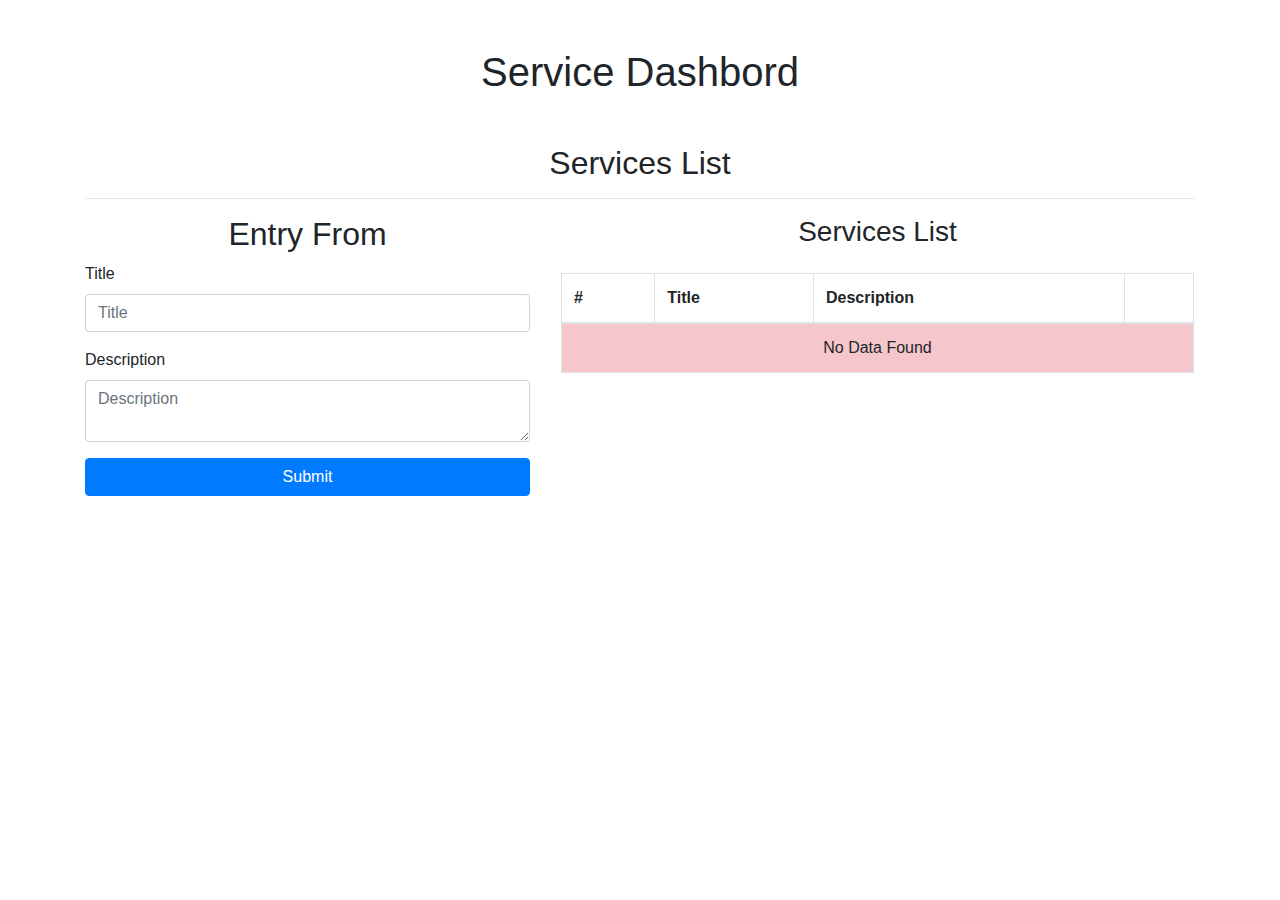
<file: admin/index.html>
<!DOCTYPE html>
<html lang="en">

<head>
    <meta charset="UTF-8">
    <meta name="viewport" content="width=device-width, initial-scale=1.0">
    <meta http-equiv="X-UA-Compatible" content="ie=edge">
    <title>Admin Dashboard</title>
    <!-- Custom-Files -->
    <link rel="stylesheet" href="../css/bootstrap.css">
    <link href="../css/font-awesome.css" rel="stylesheet">
    <script src='../js/jquery.min.js'></script>
</head>

<body>
    <div class="container">
        <h1 class="text-center mt-5">Service Dashbord</h1>
        <div class="services mt-5">
            <h2 class="text-center">Services List</h2>
            <hr>
            <div class="row justify-content-around">
                <div class=" col-md-5">
                    <h2 class="text-center">Entry From</h2>
                    <form id="service-form">
                        <input type="hidden" id="id" name="id">
                        <div class="form-group">
                            <label for="title">Title</label>
                            <input type="text" class="form-control" id="title" name="title" placeholder="Title" />
                        </div>
                        <div class="form-group">
                            <label for="description">Description</label>
                            <textarea type="text" class="form-control" id="description" name="description"
                                placeholder="Description"></textarea>
                        </div>
                        <button type="submit" class="btn btn-primary btn-block">Submit</button>
                    </form>
                </div>
                <div class="col">
                    <h3 class="text-center">Services List</h3>
                    <div class="row p-3" id="serviceList">
                    </div>
                </div>
            </div>
        </div>

    </div>
    <script src="../js/services.js"></script>
    <script>
        generateAdminDom('#serviceList')
        document.getElementById('service-form').addEventListener('submit', (e) => {
            e.preventDefault();
            let service = {}
            $.each($(e.target).serializeArray(), function (_, kv) {
                if (service.hasOwnProperty(kv.name)) {
                    service[kv.name] = $.makeArray(service[kv.name]);
                    service[kv.name].push(kv.value);
                } else {
                    service[kv.name] = kv.value;
                }
            });
            if (service.id) {

                editServiceLocal(service);
            } else {
                if (service.id === "") {
                    service.id = new Date().toISOString();
                    addService(service);
                }
            }
            generateAdminDom('#serviceList')
            e.target.reset();
            $(':input').val('');
        })
        _removeService = (ctx) => {
            if (confirm("Are you sure you want to delete service")) {
                removeService(ctx)
                generateAdminDom('#serviceList')
            }
        }
        _editService = (ctx) => {
            var data = editService(ctx)
            populateData("#service-form", data)
        }
    </script>
</body>

</html>
</file>
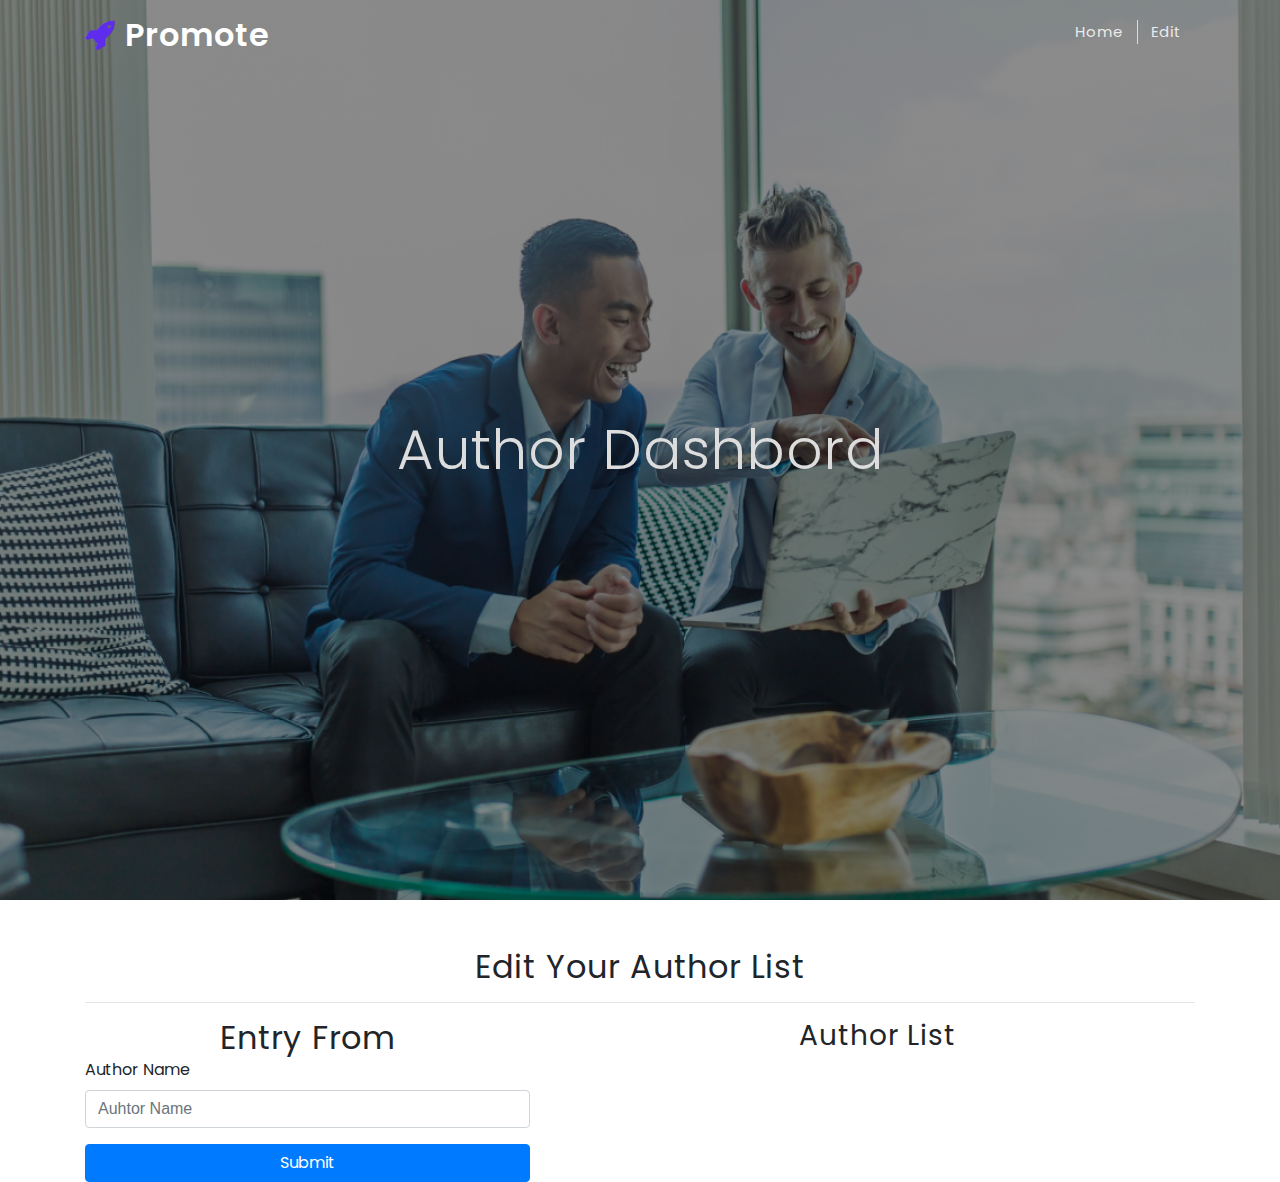
<file: admin/author.html>
<!DOCTYPE html>
<html lang="en">

<head>
    <meta charset="UTF-8">
    <meta name="viewport" content="width=device-width, initial-scale=1.0">
    <meta http-equiv="X-UA-Compatible" content="ie=edge">
    <title>Author Dashboard</title>

    <!-- Custom-Files -->
    <link rel="stylesheet" href="../css/bootstrap.css">
    <!-- Bootstrap-Core-CSS -->
    <link rel="stylesheet" href="../css/style.css" type="text/css" media="all" />
    <link rel="stylesheet" href="../css/slider.css" type="text/css" media="all" />
    <!-- Style-CSS -->
    <!-- font-awesome-icons -->
    <link href="../css/font-awesome.css" rel="stylesheet">
    <!-- //font-awesome-icons -->
    <!-- /Fonts -->
    <link
        href="//fonts.googleapis.com/css?family=Poppins:100,100i,200,200i,300,300i,400,400i,500,500i,600,600i,700,700i,800,800i,900,900i"
        rel="stylesheet">
    <link href="//fonts.googleapis.com/css?family=Open+Sans:300,300i,400,400i,600,600i,700,700i,800,800i"
        rel="stylesheet">
    <!-- //Fonts -->
    <link rel="stylesheet" href="../css/dropdown.css">
    <link rel="stylesheet" href="../css/admin.css">
    <script src='../js/jquery.min.js'></script>
</head>

<body>
    <div class="bg-img">

        <div class="container">
            <!-- nav -->
            <nav class="py-3 d-lg-flex">
                <div id="logo">
                    <h1> <a href="../index.html"><span class="fa fa-rocket"></span> Promote </a></h1>
                </div>
                <label for="drop" class="toggle"><span class="fa fa-bars"></span></label>
                <input type="checkbox" id="drop" />
                <ul class="menu ml-auto mt-1">
                    <!-- <li class="active"><a href="./admin/Price.html">Add Price</a></li> -->
                    <li class="rt-brdr"><a href="../index.html">Home</a></li>
                    <!-- <li class=""><a href="#about">About Us</a></li> -->
                    <li class="drop"><a href="#">Edit</a>
                        <ul class="">
                            <li class=""><a href="../admin/index.html">Add authors</a></li>
                            <li class=""><a href="../admin/ourteam.html">Edit OurTeam</a></li>
                            <li class=""><a href="../admin/Price.html">Add Price</a></li>
                            <li class=""><a href="../admin/banner.html">Edit Banner</a></li>
                            <li class=""><a href="../admin/work.html">Add Work</a></li>
                        </ul>
                    </li>
                    <!-- <li class="">
                                    <select name="edit" id="edit" class="btn btn-primary">
                                        <option value=""><a href="#">Edit</a></option>
                                        <option value="addauthors"><a href="#about">Add authors</a></option>
                                        <option value="editourteam"><a href="#about">Edit OurTeam</a></option>
                                        <option value="addprice"><a href="#about">Add Price</a></option>
                                        <option value="editbanner"><a href="#about">Edit Banner</a></option>
                                    </select>
                                </li> -->
                    <!-- <li class=""><a href="./admin/index.html">Add authors</a></li> -->
                    <!-- <li class=""><a href="#portfolio">Portfolio</a></li> -->
                    <!-- <li class=""><a href="#contact">Contact</a></li> -->
                    <!-- <li class=""><a href="./admin/ourteam.html">Edit OurTeam</a></li> -->
                    <!-- <li class="last-grid"><a href="#register">Register now</a></li> -->
                </ul>
            </nav>
            <!-- //nav -->
            <h1 class="text-center display-4" id="head">Author Dashbord</h1>
        </div>
    </div>
    <div class="container">
        <div class="authors mt-5">
            <h2 class="text-center">Edit Your Author List</h2>
            <hr>
            <div class="row justify-content-around">
                <div class=" col-md-5">
                    <h2 class="text-center">Entry From</h2>
                    <form id="author-form">
                        <input type="hidden" id="id" name="id">
                        <div class="form-group">
                            <label for="author">Author Name</label>
                            <input type="text" class="form-control" id="author" name="author"
                                placeholder="Auhtor Name" />
                        </div>
                        <!-- <div class="form-group">
                            <label for="description">Description</label>
                            <textarea type="text" class="form-control" id="description" name="description"
                                placeholder="Description"></textarea>
                        </div> -->
                        <button type="submit" class="btn btn-primary btn-block">Submit</button>
                    </form>
                </div>
                <div class="col">
                    <h3 class="text-center">Author List</h3>
                    <div class="row p-3" id="authorList">
                    </div>
                </div>
            </div>
        </div>

    </div>
    <script src="../js/author.js"></script>
    <script src="../js/utils/common.js"></script>
</body>

</html>
</file>
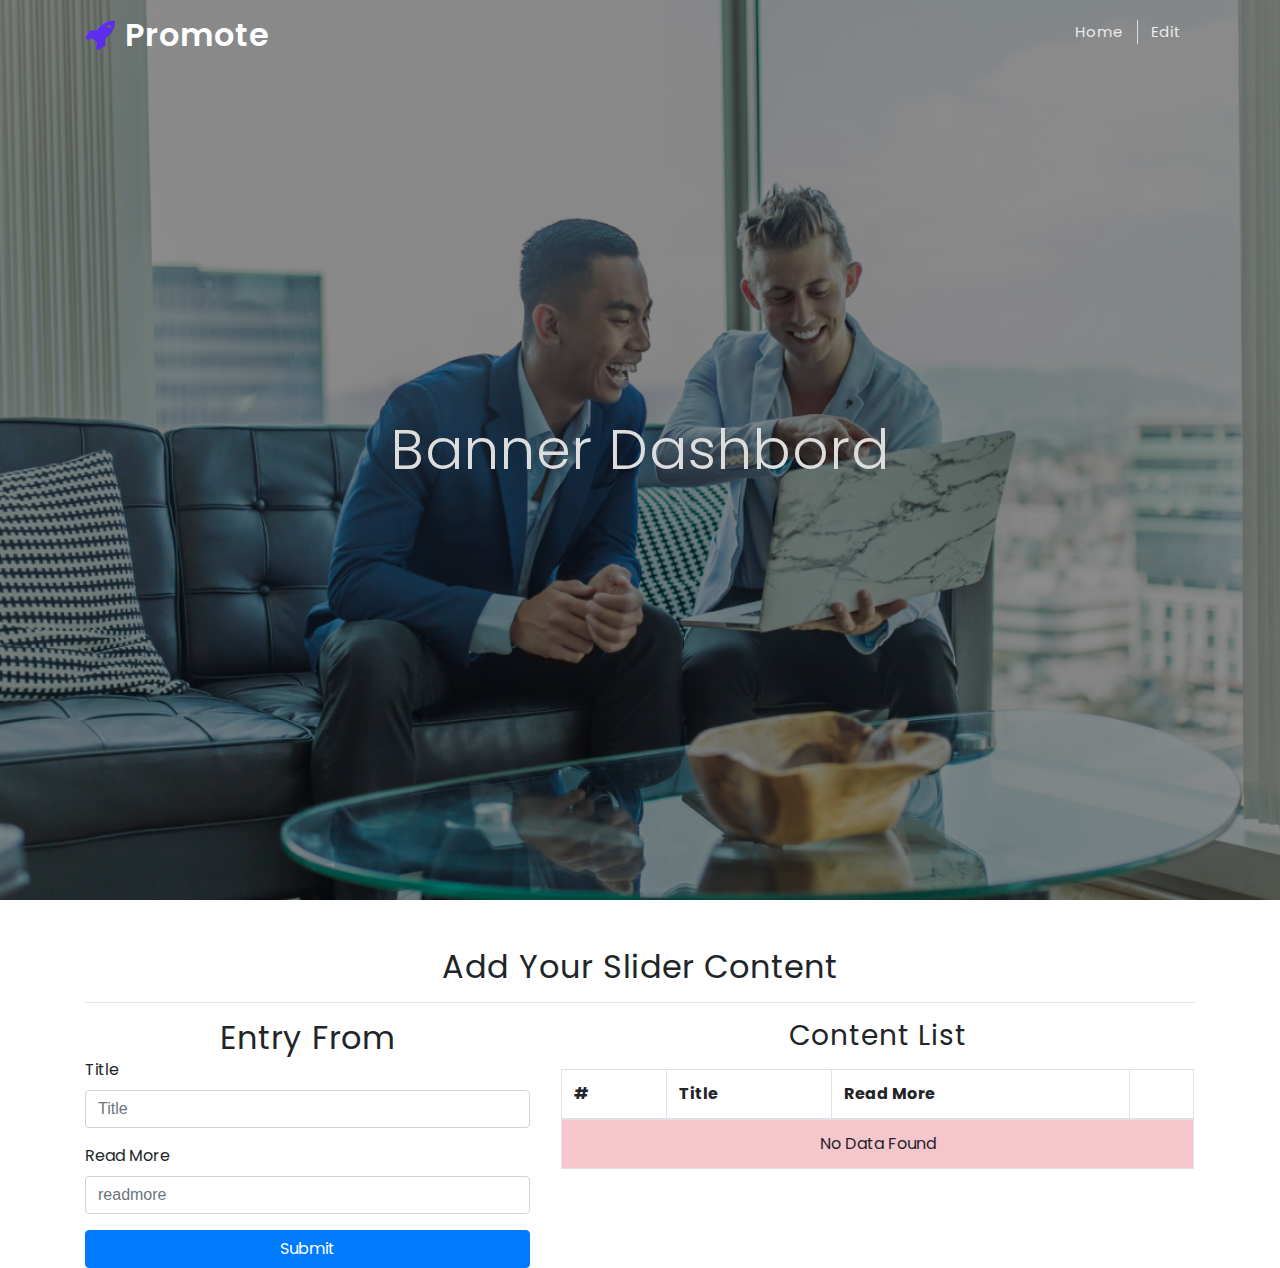
<file: admin/banner.html>
<!DOCTYPE html>
<html lang="en">

<head>
    <meta charset="UTF-8">
    <meta name="viewport" content="width=device-width, initial-scale=1.0">
    <meta http-equiv="X-UA-Compatible" content="ie=edge">
    <title>Admin Dashboard</title>

    <!-- Custom-Files -->
    <link rel="stylesheet" href="../css/bootstrap.css">
    <!-- Bootstrap-Core-CSS -->
    <link rel="stylesheet" href="../css/style.css" type="text/css" media="all" />
    <link rel="stylesheet" href="../css/slider.css" type="text/css" media="all" />
    <!-- Style-CSS -->
    <!-- font-awesome-icons -->
    <link href="../css/font-awesome.css" rel="stylesheet">
    <!-- //font-awesome-icons -->
    <!-- /Fonts -->
    <link
        href="//fonts.googleapis.com/css?family=Poppins:100,100i,200,200i,300,300i,400,400i,500,500i,600,600i,700,700i,800,800i,900,900i"
        rel="stylesheet">
    <link href="//fonts.googleapis.com/css?family=Open+Sans:300,300i,400,400i,600,600i,700,700i,800,800i"
        rel="stylesheet">
    <!-- //Fonts -->
    <link rel="stylesheet" href="../css/dropdown.css">
    <link rel="stylesheet" href="../css/admin.css">
    <script src='../js/jquery.min.js'></script>
</head>

<body>
    <div class="bg-img">
        <div class="container">
            <!-- nav -->
            <nav class="py-3 d-lg-flex">
                <div id="logo">
                    <h1> <a href="../index.html"><span class="fa fa-rocket"></span> Promote </a></h1>
                </div>
                <label for="drop" class="toggle"><span class="fa fa-bars"></span></label>
                <input type="checkbox" id="drop" />
                <ul class="menu ml-auto mt-1">
                    <!-- <li class="active"><a href="./admin/Price.html">Add Price</a></li> -->
                    <li class="rt-brdr"><a href="../index.html">Home</a></li>
                    <!-- <li class=""><a href="#about">About Us</a></li> -->
                    <li class="drop"><a href="#">Edit</a>
                        <ul class="">
                            <li class=""><a href="../admin/index.html">Add Services</a></li>
                            <li class=""><a href="../admin/ourteam.html">Edit OurTeam</a></li>
                            <li class=""><a href="../admin/Price.html">Add Price</a></li>
                            <li class=""><a href="../admin/banner.html">Edit Banner</a></li>
                            <li class=""><a href="../admin/work.html">Add Work</a></li>
                        </ul>
                    </li>
                    <!-- <li class="">
                                            <select name="edit" id="edit" class="btn btn-primary">
                                                <option value=""><a href="#">Edit</a></option>
                                                <option value="addservices"><a href="#about">Add Services</a></option>
                                                <option value="editourteam"><a href="#about">Edit OurTeam</a></option>
                                                <option value="addprice"><a href="#about">Add Price</a></option>
                                                <option value="editbanner"><a href="#about">Edit Banner</a></option>
                                            </select>
                                        </li> -->
                    <!-- <li class=""><a href="./admin/index.html">Add Services</a></li> -->
                    <!-- <li class=""><a href="#portfolio">Portfolio</a></li> -->
                    <!-- <li class=""><a href="#contact">Contact</a></li> -->
                    <!-- <li class=""><a href="./admin/ourteam.html">Edit OurTeam</a></li> -->
                    <!-- <li class="last-grid"><a href="#register">Register now</a></li> -->
                </ul>
            </nav>
            <!-- //nav -->
            <h1 class="text-center display-4" id="head">Banner Dashbord</h1>
        </div>
    </div>
    <div class="container">
        <div class="banners mt-5">
            <h2 class="text-center">Add Your Slider Content</h2>
            <hr>
            <div class="row justify-content-around">
                <div class=" col-md-5">
                    <h2 class="text-center">Entry From</h2>
                    <form id="banner-form">
                        <input type="hidden" id="id" name="id">
                        <div class="form-group">
                            <label for="title">Title</label>
                            <input type="text" class="form-control" id="title" name="title" placeholder="Title" />
                        </div>
                        <div class="form-group">
                            <label for="readmore">Read More</label>
                            <input type="text" class="form-control" id="readmore" name="readmore"
                                placeholder="readmore" />
                        </div>
                        <button type="submit" class="btn btn-primary btn-block">Submit</button>
                    </form>
                </div>
                <div class="col">
                    <h3 class="text-center">Content List</h3>
                    <div class="row p-3" id="bannerList">
                    </div>
                </div>
            </div>
        </div>

    </div>
    <script src="../js/banner.js"></script>
    <script>
        generateAdminDom('#bannerList')
        document.getElementById('banner-form').addEventListener('submit', (e) => {
            e.preventDefault();
            let banner = {}
            $.each($(e.target).serializeArray(), function (_, kv) {
                if (banner.hasOwnProperty(kv.name)) {
                    banner[kv.name] = $.makeArray(banner[kv.name]);
                    banner[kv.name].push(kv.value);
                } else {
                    banner[kv.name] = kv.value;
                }
            });
            if (banner.id) {

                editbannerLocal(banner);
            } else {
                if (banner.id === "") {
                    banner.id = new Date().toISOString();
                    addbanner(banner);
                }
            }
            generateAdminDom('#bannerList')
            e.target.reset();
            $(':input').val('');
        })
        _removebanner = (ctx) => {
            if (confirm("Are you sure you want to delete banner")) {
                removebanner(ctx)
                generateAdminDom('#bannerList')
            }
        }
        _editbanner = (ctx) => {
            var data = editbanner(ctx)
            populateData("#banner-form", data)
        }
    </script>
</body>

</html>
</file>
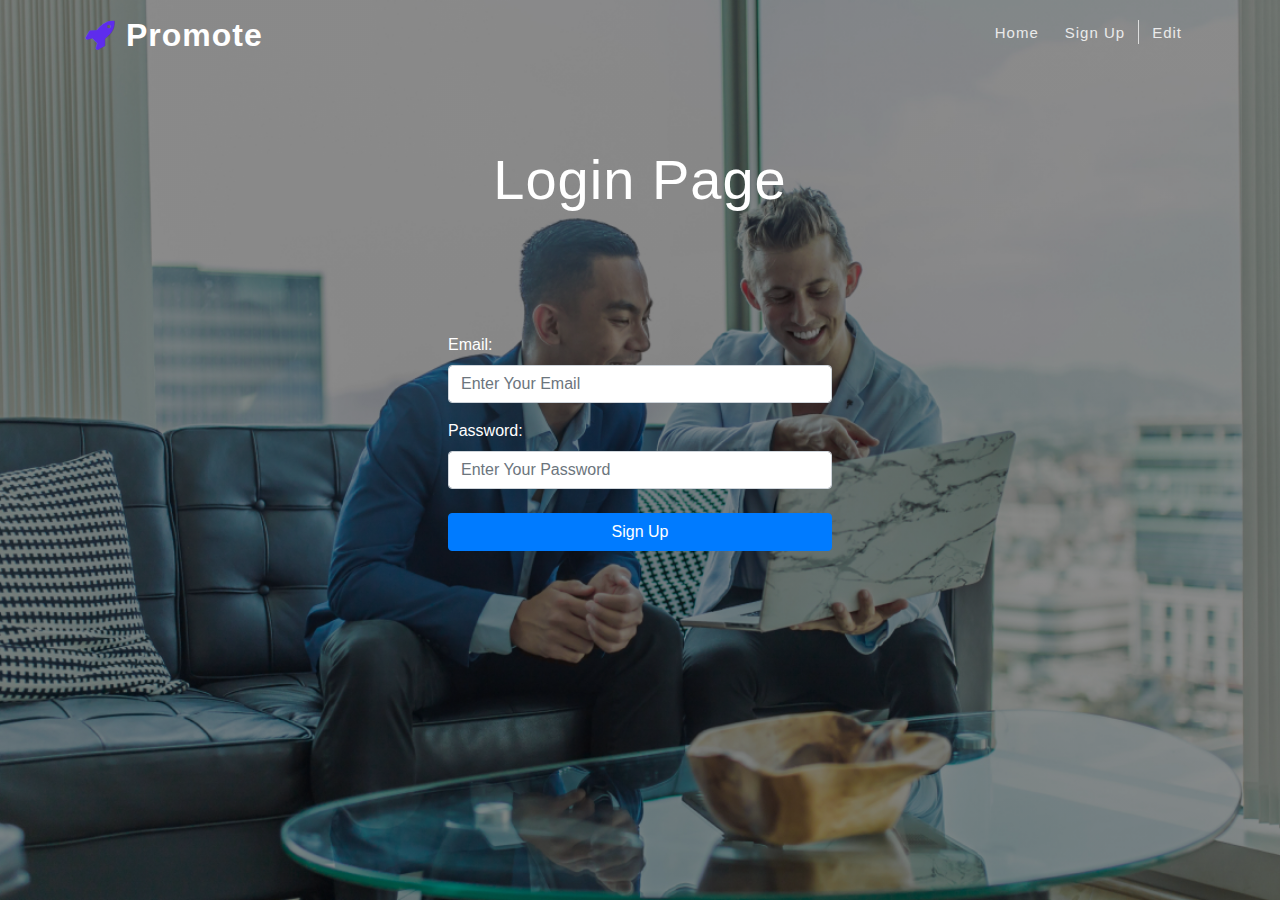
<file: admin/login.html>
<!DOCTYPE html>
<html lang="en">

<head>
    <meta charset="UTF-8">
    <meta name="viewport" content="width=device-width, initial-scale=1.0">
    <meta http-equiv="X-UA-Compatible" content="ie=edge">
    <!-- Bootstrap-Core-CSS -->
    <link rel="stylesheet" href="../css/style.css" type="text/css" media="all" />

    <!-- Style-CSS -->
    <!-- font-awesome-icons -->
    <link href="../css/font-awesome.css" rel="stylesheet">
    <!-- //font-awesome-icons -->
    <!-- /Fonts -->
    <link
        href="//fonts.googleapis.com/css?family=Poppins:100,100i,200,200i,300,300i,400,400i,500,500i,600,600i,700,700i,800,800i,900,900i"
        rel="stylesheet">
    <link href="//fonts.googleapis.com/css?family=Open+Sans:300,300i,400,400i,600,600i,700,700i,800,800i"
        rel="stylesheet">
    <!-- //Fonts -->
    <link rel="stylesheet" href="../css/dropdown.css">
    <link rel="stylesheet" href="../css/admin.css">
    <script src='../js/jquery.min.js'></script>
    <link rel="stylesheet" href="https://maxcdn.bootstrapcdn.com/bootstrap/4.0.0/css/bootstrap.min.css"
        integrity="sha384-Gn5384xqQ1aoWXA+058RXPxPg6fy4IWvTNh0E263XmFcJlSAwiGgFAW/dAiS6JXm" crossorigin="anonymous">
    <link rel="stylesheet" href="../css/login.css">
    <title>Login Page</title>
</head>

<body>
    <div class="bg-img">

        <div class="container">
            <!-- nav -->
            <nav class="py-3 d-lg-flex">
                <div id="logo">
                    <h1> <a href="../index.html"><span class="fa fa-rocket"></span> Promote </a></h1>
                </div>
                <label for="drop" class="toggle"><span class="fa fa-bars"></span></label>
                <input type="checkbox" id="drop" />
                <ul class="menu ml-auto mt-1">
                    <!-- <li class="active"><a href="./admin/Price.html">Add Price</a></li> -->
                    <li><a href="../index.html">Home</a></li>
                    <li><a href="../admin/signup.html">Sign up</a></li>
                    <!-- <li class=""><a href="#about">About Us</a></li> -->
                    <li class="drop "><a href="#">Edit</a>
                        <ul class="">
                            <li class=""><a href="../admin/index.html">Add Services</a></li>
                            <li class=""><a href="../admin/ourteam.html">Edit OurTeam</a></li>
                            <li class=""><a href="../admin/Price.html">Add Price</a></li>
                            <li class=""><a href="../admin/banner.html">Edit Banner</a></li>
                            <li class=""><a href="../admin/work.html">Add Work</a></li>
                        </ul>
                    </li>
                </ul>
            </nav>
            <!-- //nav -->
            <h1 class="text-center display-4" id="head">Login Page</h1>


            <div class="wrapper">

                <form action="" id="login-form">
                    <div class="emailorm-group">
                        <label for="email">Email:</label>
                        <input type="email" name="email" id="email" class="form-control" placeholder="Enter Your Email">
                    </div>
                    <div class="form-group mt-3">
                        <label for="password">Password:</label>
                        <input type="password" name="password" id="password" class="form-control"
                            placeholder="Enter Your Password">
                    </div>
                    <div class="form-group mt-3">
                        <button type="submit" class="btn btn-primary btn-block mt-4" id="signup">Sign Up</button>
                    </div>
                </form>
            </div>

        </div>
    </div>
    <script src="../js/login.js"></script>
</body>

</html>
</file>
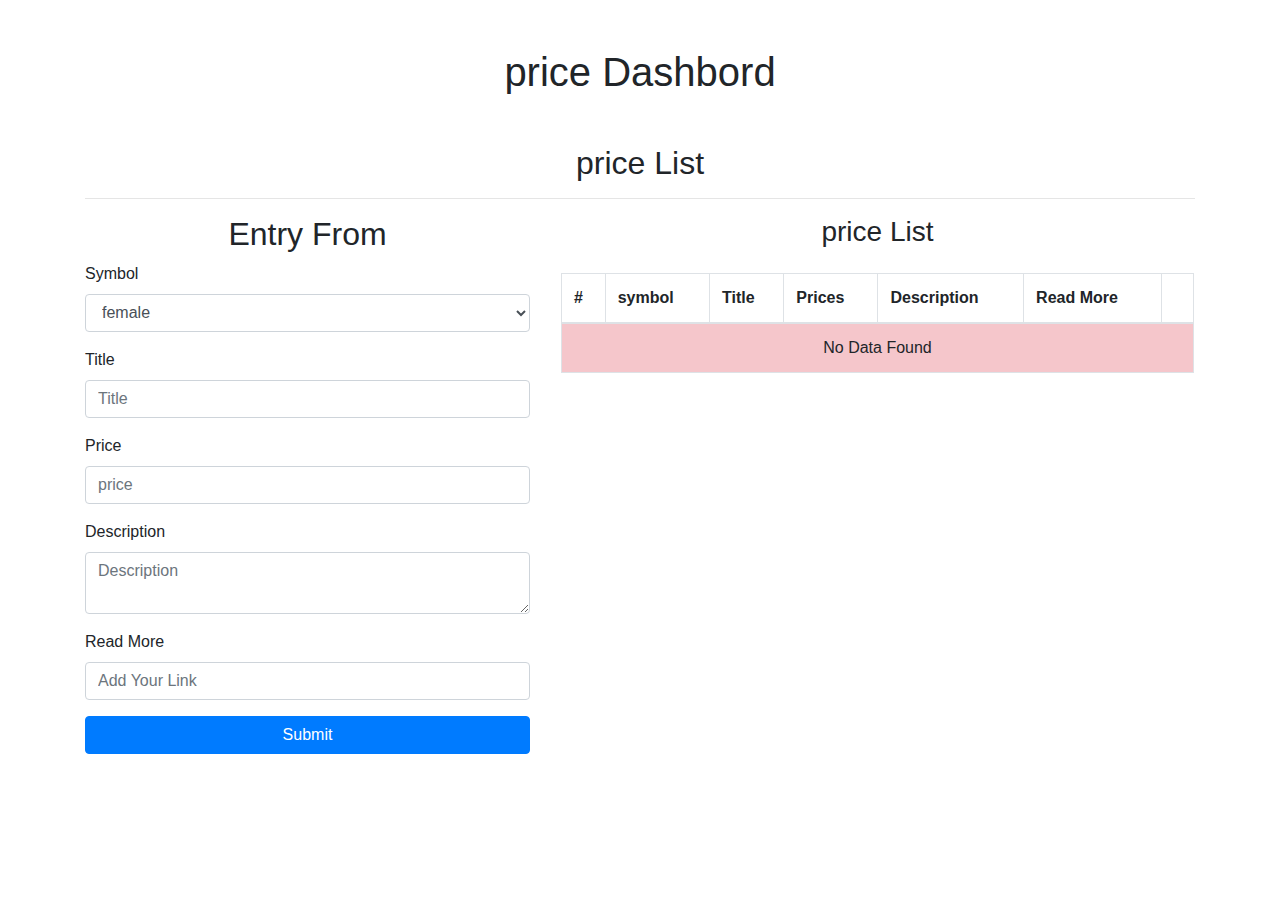
<file: admin/Price.html>
<!DOCTYPE html>
<html lang="en">

<head>
    <meta charset="UTF-8">
    <meta name="viewport" content="width=device-width, initial-scale=1.0">
    <meta http-equiv="X-UA-Compatible" content="ie=edge">
    <title>Admin Dashboard</title>
    <!-- Custom-Files -->
    <link rel="stylesheet" href="../css/bootstrap.css">
    <link href="../css/font-awesome.css" rel="stylesheet">
    <script src='../js/jquery.min.js'></script>
</head>

<body>
    <div class="container">
        <h1 class="text-center mt-5">price Dashbord</h1>
        <div class="prices mt-5">
            <h2 class="text-center">price List</h2>
            <hr>
            <div class="row justify-content-around">
                <div class=" col-md-5">
                    <h2 class="text-center">Entry From</h2>
                    <form id="price-form">
                        <input type="hidden" id="id" name="id">
                        <div class="form-group">
                            <label for="symbol" class="text-capitalize">symbol</label>
                            <select name="symbol" id="symbol" class="form-control">
                                <option value="female">female</option>
                                <option value="user-o">user-o</option>
                                <option value="video-o">video-o</option>
                                <option value="bed">bed</option>
                                <option value="beer">beer</option>
                                <option value="bicycle">bicycle</option>
                                <option value="binoculars">binoculars</option>
                                <option value="birthday-cake">birthday-cake</option>
                                <option value="desktop">desktop</option>
                            </select>
                        </div>
                        <div class="form-group">
                            <label for="title">Title</label>
                            <input type="text" class="form-control" id="title" name="title" placeholder="Title" />
                        </div>
                        <div class="form-group">
                            <label for="price">Price</label>
                            <input type="number" class="form-control" id="price" name="price" placeholder="price" />
                        </div>
                        <div class="form-group">
                            <label for="description">Description</label>
                            <textarea type="text" class="form-control" id="description" name="description"
                                placeholder="Description"></textarea>
                        </div>
                        <div class="form-group">
                            <label for="readmore">Read More</label>
                            <input type="text" class="form-control" id="readmore" name="readmore"
                                placeholder="Add Your Link" />
                        </div>
                        <button type="submit" class="btn btn-primary btn-block">Submit</button>
                    </form>
                </div>
                <div class="col">
                    <h3 class="text-center">price List</h3>
                    <div class="row p-3" id="priceList">
                    </div>
                </div>
            </div>
        </div>

    </div>
    <script src="../js/price.js"></script>
    <script>
        generateAdminDom('#priceList')
        document.getElementById('price-form').addEventListener('submit', (e) => {
            e.preventDefault();
            let price = {}
            $.each($(e.target).serializeArray(), function (_, kv) {
                if (price.hasOwnProperty(kv.name)) {
                    price[kv.name] = $.makeArray(price[kv.name]);
                    price[kv.name].push(kv.value);
                } else {
                    price[kv.name] = kv.value;
                }
            });
            if (price.id) {

                editpriceLocal(price);
            } else {
                if (price.id === "") {
                    price.id = new Date().toISOString();
                    addprice(price);
                }
            }
            generateAdminDom('#priceList')
            e.target.reset();
            $(':input').val('');
        })
        _removeprice = (ctx) => {
            if (confirm("Are you sure you want to delete price")) {
                removeprice(ctx)
                generateAdminDom('#priceList')
            }
        }
        _editprice = (ctx) => {
            var data = editprice(ctx)
            populateData("#price-form", data)
        }
    </script>
</body>

</html>
</file>
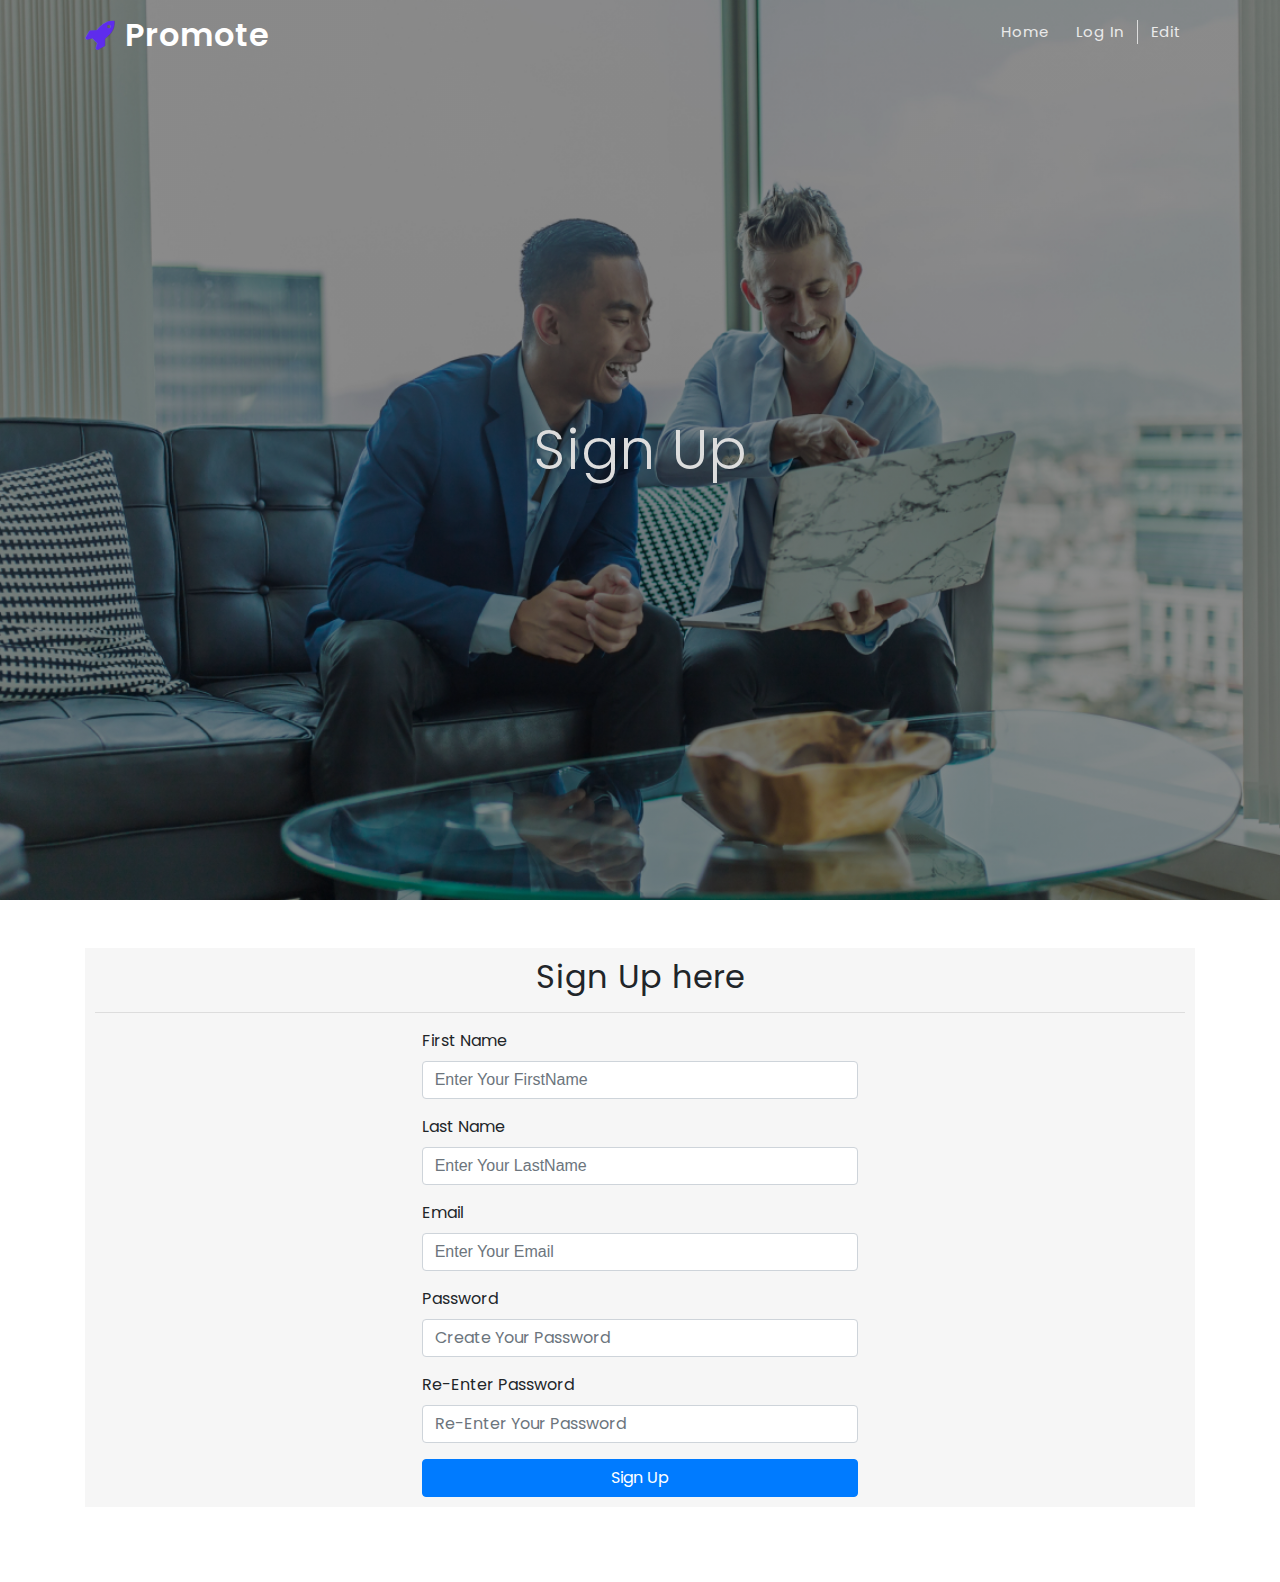
<file: admin/signup.html>
<!DOCTYPE html>
<html lang="en">

<head>
    <meta charset="UTF-8">
    <meta name="viewport" content="width=device-width, initial-scale=1.0">
    <meta http-equiv="X-UA-Compatible" content="ie=edge">
    <!-- Custom-Files -->
    <link rel="stylesheet" href="../css/bootstrap.css">
    <!-- Bootstrap-Core-CSS -->
    <link rel="stylesheet" href="../css/style.css" type="text/css" media="all" />
    <!-- Style-CSS -->
    <!-- font-awesome-icons -->
    <link href="../css/font-awesome.css" rel="stylesheet">
    <!-- //font-awesome-icons -->
    <!-- /Fonts -->
    <link
        href="//fonts.googleapis.com/css?family=Poppins:100,100i,200,200i,300,300i,400,400i,500,500i,600,600i,700,700i,800,800i,900,900i"
        rel="stylesheet">
    <link href="//fonts.googleapis.com/css?family=Open+Sans:300,300i,400,400i,600,600i,700,700i,800,800i"
        rel="stylesheet">
    <!-- //Fonts -->
    <link rel="stylesheet" href="../css/dropdown.css">
    <link rel="stylesheet" href="../css/admin.css">
    <script src='../js/jquery.min.js'></script>
    <title>Sign Up Page</title>
</head>

<body>
    <div class="bg-img">

        <div class="container">
            <!-- nav -->
            <nav class="py-3 d-lg-flex">
                <div id="logo">
                    <h1> <a href="../index.html"><span class="fa fa-rocket"></span> Promote </a></h1>
                </div>
                <label for="drop" class="toggle"><span class="fa fa-bars"></span></label>
                <input type="checkbox" id="drop" />
                <ul class="menu ml-auto mt-1">
                    <!-- <li class="active"><a href="./admin/Price.html">Add Price</a></li> -->
                    <li class=><a href="../index.html">Home</a></li>
                    <li class="rt-brdr"><a href="../admin/login.html">Log In</a></li>
                    <!-- <li class=""><a href="#about">About Us</a></li> -->
                    <li class="drop"><a href="#">Edit</a>
                        <ul class="">
                            <li class=""><a href="../admin/index.html">Add Services</a></li>
                            <li class=""><a href="../admin/ourteam.html">Edit OurTeam</a></li>
                            <li class=""><a href="../admin/Price.html">Add Price</a></li>
                            <li class=""><a href="../admin/banner.html">Edit Banner</a></li>
                            <li class=""><a href="../admin/work.html">Add Work</a></li>
                        </ul>
                    </li>
                </ul>
            </nav>
            <!-- //nav -->
            <h1 class="text-center display-4" id="head">Sign Up</h1>
        </div>
    </div>
    <div class="container">
        <div class="services mt-5">
            <h2 class="text-center">Sign Up here</h2>
            <hr>
            <div class="row justify-content-around">
                <div class=" col-md-5">
                    <!-- <h2 class="text-center">Entry From</h2> -->
                    <form id="signup-form">
                        <input type="hidden" id="id" name="id">
                        <div class="form-group">
                            <label for="firstname">First Name</label>
                            <input type="text" class="form-control" required id="firstname" name="firstname"
                                placeholder="Enter Your FirstName" />
                        </div>
                        <div class="form-group">
                            <label for="lastname">Last Name</label>
                            <input type="text" required class="form-control" id="lastname" name="lastname"
                                placeholder="Enter Your LastName" />
                        </div>
                        <div class="form-group">
                            <label for="email">Email</label>
                            <input type="email" required class="form-control" id="email" name="email"
                                placeholder="Enter Your Email" />
                        </div>
                        <div class="form-group">
                            <label for="Password">Password</label>
                            <input type="password" required class="form-control" id="Password" name="Password"
                                placeholder="Create Your Password" />
                        </div>
                        <div class="form-group">
                            <label for="repassword">Re-Enter Password</label>
                            <input type="password" required class="form-control" id="repassword" name="repassword"
                                placeholder="Re-Enter Your Password" />
                        </div>

                        <button type="submit" class="btn btn-primary btn-block">Sign Up</button>
                    </form>
                </div>

            </div>
        </div>
    </div>
    <script src="../js/signup.js"></script>
</body>

</html>
</file>
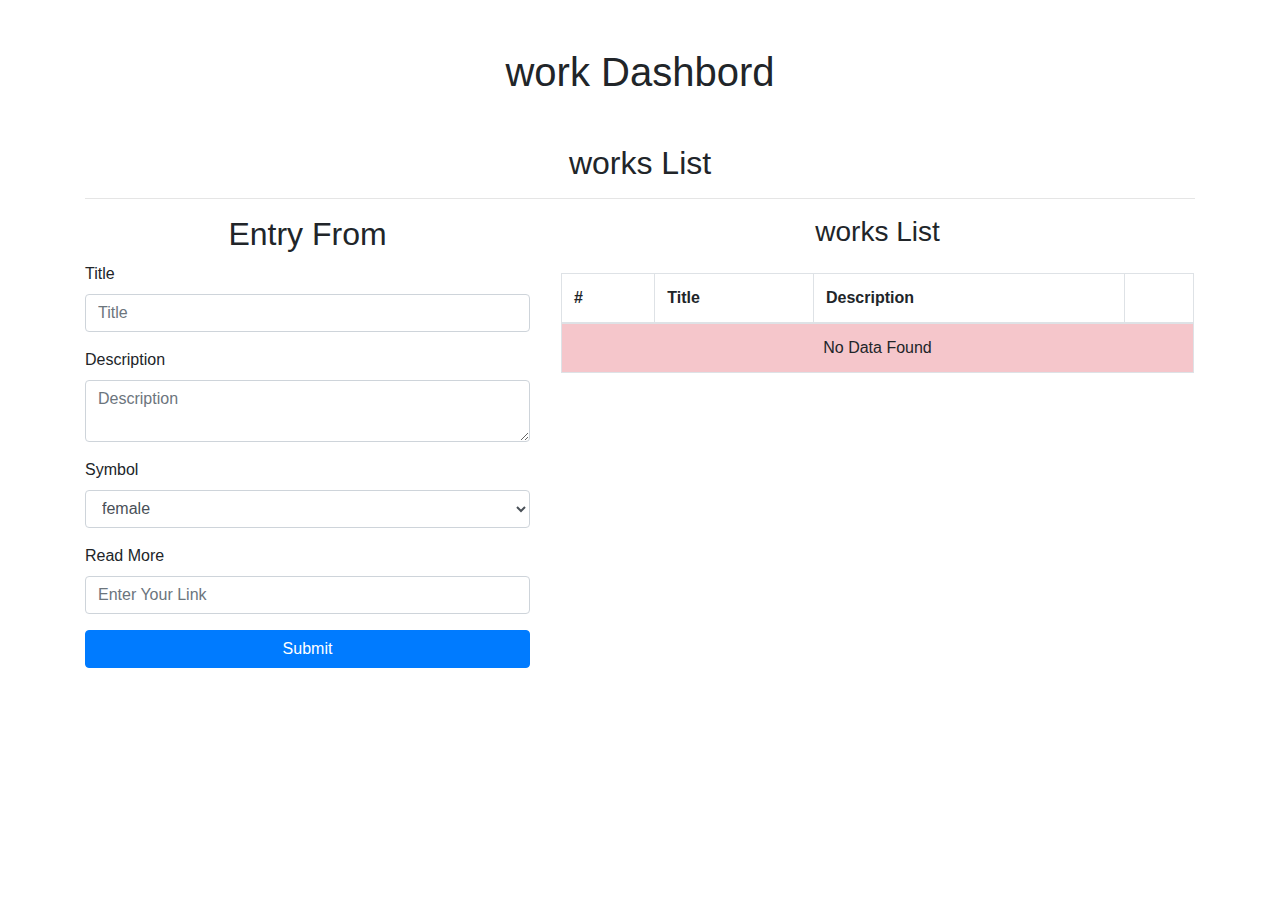
<file: admin/work.html>
<!DOCTYPE html>
<html lang="en">

<head>
    <meta charset="UTF-8">
    <meta name="viewport" content="width=device-width, initial-scale=1.0">
    <meta http-equiv="X-UA-Compatible" content="ie=edge">
    <title>Admin Dashboard</title>
    <!-- Custom-Files -->
    <link rel="stylesheet" href="../css/bootstrap.css">
    <link href="../css/font-awesome.css" rel="stylesheet">
    <script src='../js/jquery.min.js'></script>
</head>

<body>
    <div class="container">
        <h1 class="text-center mt-5">work Dashbord</h1>
        <div class="works mt-5">
            <h2 class="text-center">works List</h2>
            <hr>
            <div class="row justify-content-around">
                <div class=" col-md-5">
                    <h2 class="text-center">Entry From</h2>
                    <form id="work-form">
                        <input type="hidden" id="id" name="id">
                        <div class="form-group">
                            <label for="title">Title</label>
                            <input type="text" class="form-control" id="title" name="title" placeholder="Title" />
                        </div>
                        <div class="form-group">
                            <label for="description">Description</label>
                            <textarea type="text" class="form-control" id="description" name="description"
                                placeholder="Description"></textarea>
                        </div>
                        <div class="form-group">
                            <label for="symbol" class="text-capitalize">symbol</label>
                            <select name="symbol" id="symbol" class="form-control">
                                <option value="female">female</option>
                                <option value="user-o">user-o</option>
                                <option value="video-o">video-o</option>
                                <option value="bed">bed</option>
                                <option value="beer">beer</option>
                                <option value="bicycle">bicycle</option>
                                <option value="binoculars">binoculars</option>
                                <option value="birthday-cake">birthday-cake</option>
                                <option value="desktop">desktop</option>
                                <option value="bullseye">bullseye</option>
                            </select>
                        </div>
                        <div class="form-group">
                            <label for="readmore">Read More</label>
                            <input type="text" class="form-control" id="readmore" name="readmore"
                                placeholder="Enter Your Link" />
                        </div>
                        <button type="submit" class="btn btn-primary btn-block">Submit</button>
                    </form>
                </div>
                <div class="col">
                    <h3 class="text-center">works List</h3>
                    <div class="row p-3" id="workList">
                    </div>
                </div>
            </div>
        </div>

    </div>
    <script src="../js/work.js"></script>
    <script>
        generateAdminDom('#workList')
        document.getElementById('work-form').addEventListener('submit', (e) => {
            e.preventDefault();
            let work = {}
            $.each($(e.target).serializeArray(), function (_, kv) {
                if (work.hasOwnProperty(kv.name)) {
                    work[kv.name] = $.makeArray(work[kv.name]);
                    work[kv.name].push(kv.value);
                } else {
                    work[kv.name] = kv.value;
                }
            });
            if (work.id) {

                editworkLocal(work);
            } else {
                if (work.id === "") {
                    work.id = new Date().toISOString();
                    addwork(work);
                }
            }
            generateAdminDom('#workList')
            e.target.reset();
            $(':input').val('');
        })
        _removework = (ctx) => {
            if (confirm("Are you sure you want to delete work")) {
                removework(ctx)
                generateAdminDom('#workList')
            }
        }
        _editwork = (ctx) => {
            var data = editwork(ctx)
            populateData("#work-form", data)
        }
    </script>
</body>

</html>
</file>
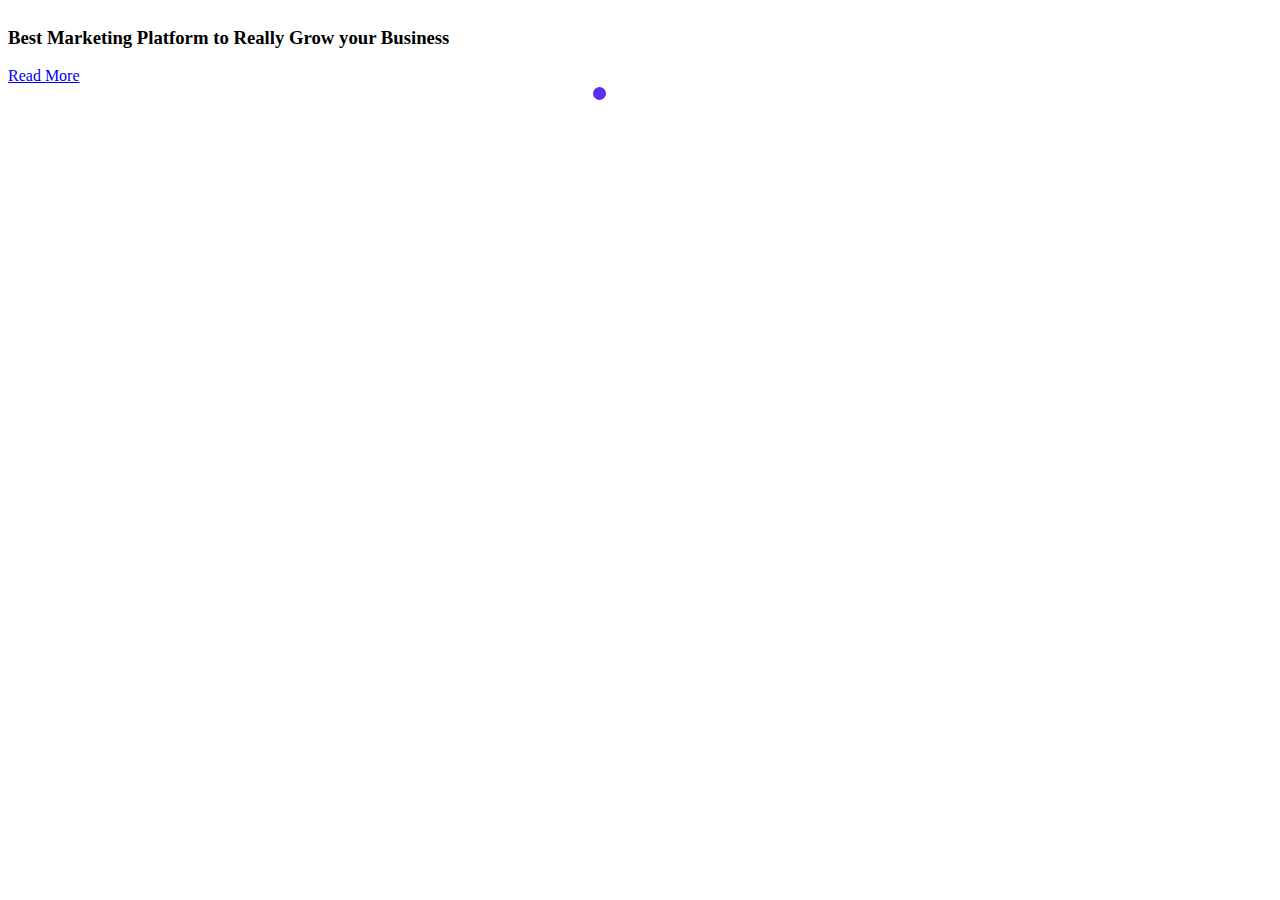
<file: test/bannertest.html>
<!DOCTYPE html>
<html lang="en">

<head>
    <meta charset="UTF-8">
    <meta name="viewport" content="width=device-width, initial-scale=1.0">
    <meta http-equiv="X-UA-Compatible" content="ie=edge">
    <link rel="stylesheet" type="text/css" href="./bannertext.css">
    <title>Document</title>
</head>

<body>
    <div class="banner" id="home">
        <div class="layer">
            <div class="container">
                <div class="banner-text-w3pvt">
                    <!-- banner slider-->
                    <div class="csslider infinity" id="slider1">
                        <input type="radio" name="slides" checked="checked" id="slides_1" />
                        <input type="radio" name="slides" id="slides_2" />
                        <input type="radio" name="slides" id="slides_3" />
                        <input type="radio" name="slides" id="slides_4" />
                        <ul class="banner_slide_bg" id="bannerslides">
                            <li>
                                <div class="w3ls_banner_txt">

                                    <h3 class="b-w3ltxt text-capitalize mt-md-4">Best Marketing Platform to Really Grow
                                        your Business</h3>

                                    <a href="#about" class="btn btn-banner my-sm-3 mr-2">Read More</a>

                                </div>
                            </li>
                            <li>
                                <div class="w3ls_banner_txt">
                                    <h3 class="b-w3ltxt text-capitalize mt-md-4">Best planning Platform to Really Grow
                                        your Business</h3>

                                    <a href="#about" class="btn btn-banner my-sm-3 mr-2">Read More</a>

                                </div>
                            </li>
                            <li>
                                <div class="w3ls_banner_txt">
                                    <h3 class="b-w3ltxt text-capitalize mt-md-4">Best Marketing Platform to Really Grow
                                        your Business</h3>

                                    <a href="#about" class="btn btn-banner my-sm-3 mr-2">Read More</a>

                                </div>
                            </li>
                            <li>
                                <div class="w3ls_banner_txt">
                                    <h3 class="b-w3ltxt text-capitalize mt-md-4">Best Marketing Platform to Really Grow
                                        your Business</h3>

                                    <a href="#about" class="btn btn-banner my-sm-3 mr-2">Read More</a>

                                </div>
                            </li>
                        </ul>
                        <div class="navigation">
                            <div>
                                <label for="slides_1"></label>
                                <label for="slides_2"></label>
                                <label for="slides_3"></label>
                                <label for="slides_4"></label>
                            </div>
                        </div>
                    </div>
                    <!-- //banner slider-->
                </div>
            </div>
        </div>
    </div>
</body>

</html>
</file>
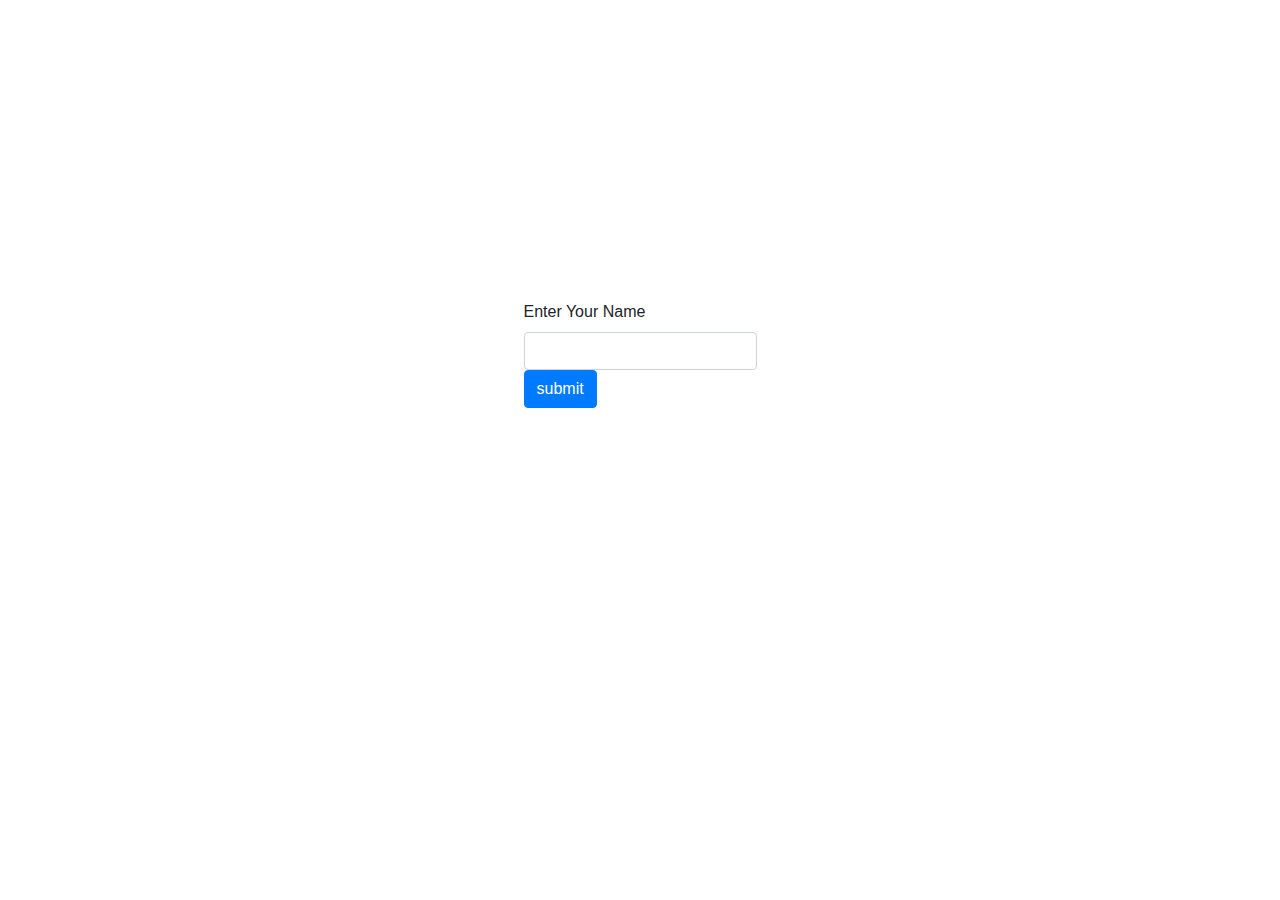
<file: test/toaster.html>
<!DOCTYPE html>
<html lang="en">

<head>
    <meta charset="UTF-8">
    <meta name="viewport" content="width=device-width, initial-scale=1.0">
    <meta http-equiv="X-UA-Compatible" content="ie=edge">
    <link rel="stylesheet" href="https://maxcdn.bootstrapcdn.com/bootstrap/4.0.0/css/bootstrap.min.css"
        integrity="sha384-Gn5384xqQ1aoWXA+058RXPxPg6fy4IWvTNh0E263XmFcJlSAwiGgFAW/dAiS6JXm" crossorigin="anonymous">
    <link rel="stylesheet" href="./toaster.css">
    <link rel="stylesheet" href="https://stackpath.bootstrapcdn.com/font-awesome/4.7.0/css/font-awesome.min.css">
    <title>Toaster Test</title>
</head>

<body>
    <div class="container">
        <!-- <div class="row" id="toaster">
            <div class="col-md-2 d-flex justify-content-center align-items-center" id="sign">
                <i class="fa fa-exclamation-triangle  "></i>
            </div>
            <div class="col-md-8 text-white d-flex justify-content-center align-items-center" id="desc">
                <p>This is the description portion</p>
            </div>
            <div class="col-md-2 d-flex justify-content-center align-items-start" id="close">
                <a href="#"><i class="fa fa-times"></i></a>
            </div>
        </div> -->
        <div class="form">
            <form id="toaster-form" action="">
                <label for="name">Enter Your Name</label>
                <input class="form-control" type="text" name="name" id="name">
                <button type="button" class="btn btn-primary " id="btn">submit</button>
            </form>
        </div>
    </div>
    <script src="./toaster.js"></script>
    <script>
        window.addEventListener('load', () => {

            document.querySelector('#btn').addEventListener('click', (e) => {
                let fade;
                let wiped;
                let input = document.querySelector('#name').value;
                if (input === '') {
                    if (!document.querySelector('#toaster'))
                        generatedata('.form');

                }
                if (document.querySelector('#toaster')) {
                    document.querySelector('#cross').addEventListener('click', () => {
                        console.log('oie');
                        document.querySelector('#toaster').remove();
                    })
                }
                if (document.querySelector('#toaster')) {
                    toastanim(fade, wiped);

                }

                // document.querySelector('#toaster').addEventListener('mouseover', () => {
                //     clearTimeout(fade);
                //     fade = setTimeout(() => {
                //         document.querySelector('#toaster').classList.add(
                //             'fadeinout');
                //     }, 2000);
                //     clearTimeout(wiped);
                //     wiped = setTimeout(() => {
                //         document.querySelector('#toaster').remove();
                //     }, 4000);

                //     console.log(fade);
            });

            // if (document.querySelector('#toaster')) {
            //     if (!document.querySelector('#toaster').addEventListener('mouseover', () => {
            //             console.log('its over');
            //         })) {
            //         setTimeout(() => {
            //             document.querySelector('#toaster').remove();
            //         }, 3000);
            //     }
            // }


        });
        toastanim = (a, b) => {
            a = setTimeout(() => {
                document.querySelector('#toaster').classList.add('fadeinout');
            }, 1000);

            b = setTimeout(() => {
                document.querySelector('#toaster').remove();
            }, 3000);
        }

        reset = () => {
            clearTimeout(fade);
            clearTimeout(wiped);
            fade = setTimeout(() => {
                document.querySelector('#toaster').classList.add('fadeinout');
            }, 1000);
            wiped = setTimeout(() => {
                document.querySelector('#toaster').remove();
            }, 3000);
        }
    </script>
</body>

</html>
</file>
<file: css/style.css>
/*--
	Author: W3Layouts
	Author URL: http://w3layouts.com
	License: Creative Commons Attribution 3.0 Unported
	License URL: http://creativecommons.org/licenses/by/3.0/
--*/

html,
body {
    margin: 0;
    font-size: 100%;
    background: #fff;
    font-family: 'Poppins', sans-serif;
    scroll-behavior: smooth;
}

select {
    -webkit-appearance: none;
    -moz-appearance: none;
    appearance: none;
}

body a {
    text-decoration: none;
    transition: 0.5s all;
    -webkit-transition: 0.5s all;
    -moz-transition: 0.5s all;
    -o-transition: 0.5s all;
    -ms-transition: 0.5s all;
}

a:hover {
    text-decoration: none;
    opacity: 0.8;
}

input[type="button"],
input[type="submit"],
input[type="text"],
input[type="email"],
input[type="search"] {
    transition: 0.5s all;
    -webkit-transition: 0.5s all;
    -moz-transition: 0.5s all;
    -o-transition: 0.5s all;
    -ms-transition: 0.5s all;
    font-family: 'Dosis', sans-serif;

}

h1,
h2,
h3,
h4,
h5,
h6 {
    margin: 0;
    letter-spacing: 1px;
    font-weight: 400;
}

p {

    margin: 0;
    font-size: 1em;
    color: #777;
    line-height: 1.9em;
    letter-spacing: 1px;
    font-family: 'Open Sans', sans-serif;
}

ul {
    margin: 0;
    padding: 0;
}

/*-- header --*/
header {
    position: absolute;
    width: 100%;
    padding: 15px 0;
    z-index: 9;
}

.toggle,
[id^=drop] {
    display: none;
}

/* Giving a background-color to the nav container. */
nav {
    margin: 0;
    padding: 0;
}


#logo a {
    float: left;
    font-size: .8em;
    display: initial;
    margin: 0;
    letter-spacing: 1px;
    color: #fff;
    padding: 0px 0;
    border: none;
    font-weight: 600;
}

#logo a span.fa {
    color: #5e2ced;
    font-size: 1em;
}


/* Since we'll have the "ul li" "float:left"
 * we need to add a clear after the container. */

nav:after {
    content: "";
    display: table;
    clear: both;
}

/* Removing padding, margin and "list-style" from the "ul",
 * and adding "position:reltive" */
nav ul {
    float: right;
    padding: 0;
    margin: 0;
    list-style: none;
    position: relative;
}

/* Positioning the navigation items inline */
nav ul li {
    margin: 0px;
    display: inline-block;
    float: left;
}

/* Styling the links */
nav a {
    color: #eaeaea;
    text-transform: capitalize;
    letter-spacing: 1px;
    padding-left: 0;
    padding-right: 0;
    padding: 10px 13px;
    font-weight: 400;
    font-size: 15px;
    vertical-align: middle;
}

nav li.last-grid a {

    background: #5e2ced;
    color: #fff;
    font-size: 16px;
    letter-spacing: 2px;
    padding: 10px 25px;
    display: inline-block;
    margin-top: -10px;
    border-radius: 5px;
}

nav ul li ul li:hover {
    background: #f8f9fa;
}

/* Background color change on Hover */
nav a:hover {
    color: #ddd;
}

.menu li.active a {
    color: #fff;
}

/* Hide Dropdowns by Default
 * and giving it a position of absolute */
nav ul ul {
    display: none;
    position: absolute;
    /* has to be the same number as the "line-height" of "nav a" */
    top: 30px;
    background: #fff;
    padding: 10px;
}

/* Display Dropdowns on Hover */
nav ul li:hover>ul {
    display: inherit;
}

/* Fisrt Tier Dropdown */
nav ul ul li {
    width: 170px;
    float: none;
    display: list-item;
    position: relative;
}

nav ul ul li a {
    color: #333;
    padding: 5px 10px;
    display: block;
}

/* Second, Third and more Tiers	
 * We move the 2nd and 3rd etc tier dropdowns to the left
 * by the amount of the width of the first tier.
*/
nav ul ul ul li {
    position: relative;
    top: -60px;
    /* has to be the same number as the "width" of "nav ul ul li" */
    left: 170px;
}

/* Change ' +' in order to change the Dropdown symbol */
li>a:only-child:after {
    content: '';
}


/* Media Queries
--------------------------------------------- */

@media all and (max-width : 991px) {

    #logo {
        display: block;
        padding: 0;
        width: 100%;
        text-align: center;
        float: none;
    }

    .menu li.active a {
        color: #00aeff;
    }

    nav li.last-grid a {
        border: 2px solid #00aeff;
        color: #00aeff;
        font-size: 15px;
        letter-spacing: 1px;
        padding: 10px 25px;
        margin-top: 1px;
    }

    nav ul li span {
        color: #333;
    }

    nav {
        margin: 0;
    }

    nav a {
        color: #333;
    }

    /* Hide the navigation menu by default */
    /* Also hide the  */
    .toggle+a,
    .menu {
        display: none;
    }

    /* Stylinf the toggle lable */
    .toggle {
        display: block;
        padding: 5px 15px;
        font-size: 20px;
        text-decoration: none;
        border: none;
        float: right;
        background-color: #5e2ced;
        color: #fff;
        margin-bottom: 0;
        margin-top: 0em;
    }

    .menu .toggle {
        float: none;
        text-align: center;
        margin: auto;
        width: 30%;
        padding: 5px;
        font-weight: normal;
        font-size: 15px;
        letter-spacing: 1px;
    }

    .toggle:hover {
        color: #333;
        background-color: #fff;
    }

    /* Display Dropdown when clicked on Parent Lable */
    [id^=drop]:checked+ul {
        display: block;
        background: #fff;
        padding: 15px 0;
        width: 100%;
        text-align: center;
    }

    /* Change menu item's width to 100% */
    nav ul li {
        display: block;
        width: 100%;
        padding: 7px 0;
    }

    nav a {
        padding: 5px 0;
    }

    nav a:hover {
        color: #333;
    }

    .login-icon {
        text-align: center;
    }

    nav ul ul .toggle,
    nav ul ul a {
        padding: 0 40px;
    }

    nav ul ul ul a {
        padding: 0 80px;
    }

    nav a:hover,
    nav ul ul ul a {
        background-color: transparent;
    }

    nav ul li ul li .toggle,
    nav ul ul a,
    nav ul ul ul a {
        padding: 14px 20px;
        color: #FFF;
        font-size: 17px;
    }


    nav ul li ul li .toggle,
    nav ul ul a {
        background-color: #fff;
    }

    nav ul ul li a {
        font-size: 15px;
    }

    ul.inner-ul {
        padding: 0 !important;
    }

    /* Hide Dropdowns by Default */
    nav ul ul {
        float: none;
        position: static;
        color: #ffffff;
        /* has to be the same number as the "line-height" of "nav a" */
    }

    /* Hide menus on hover */
    nav ul ul li:hover>ul,
    nav ul li:hover>ul {
        display: none;
    }

    /* Fisrt Tier Dropdown */
    nav ul ul li {
        display: block;
        width: 100%;
        padding: 0;
    }

    nav ul ul ul li {
        position: static;
        /* has to be the same number as the "width" of "nav ul ul li" */

    }

}

@media all and (max-width : 330px) {

    nav ul li {
        display: block;
        width: 94%;
    }

}

.user span.fa {
    font-size: 25px;
    color: #fff;
}

/*-- //header --*/

/*-- banner --*/
.banner {
    background: url(../images/ban11.png)no-repeat center;
    -webkit-background-size: cover;
    -moz-background-size: cover;
    -o-background-size: cover;
    -ms-background-size: cover;
    background-size: cover;
}

.layer {
    background: rgba(0, 0, 0, 0.45);
}

.w3ls_banner_txt p {
    color: #ccc;
    text-transform: capitalize;
}

.banner-text-w3pvt {
    padding: 14vw 0 14vw;
    box-sizing: border-box;
}

.banner-form-w3pvt {
    padding: 12vw 0 0vw;
    box-sizing: border-box;
}

h2.b-w3ltxt,
h3.b-w3ltxt {
    font-size: 4em;
    color: #fff;
    text-shadow: 1px 1px 0px #333;
    font-weight: 600;
    letter-spacing: 1px;
    font-family: 'Poppins', sans-serif;
}

h2.b-w3ltxt span,
h3.b-w3ltxt span {
    color: #00aeff;
}

h4.b-w3ltxt {
    font-size: 3em;
    letter-spacing: 3px;
    font-weight: 200;
    color: #fff;
}

.btn-banner {
    background: #5e2ced;
    color: #fff;
    font-size: 16px;
    letter-spacing: 2px;
    padding: 10px 30px;
    display: inline-block;
}

.btn-banner1 {
    background: #00aeff;
    border: 2px solid #00aeff;
    color: #fff;
    font-size: 16px;
    letter-spacing: 2px;
    padding: 10px 30px;
    display: inline-block;
}

.btn-banner:hover,
.btn-banner1:hover {
    color: #fff;
}


/*-- //banner --*/

/*-- //heading --*/
/*-- banner bottom --*/
/*-- services --*/
.services {
    background: #f6f6f6;
}

.feature-grids h3 {
    text-transform: uppercase;
    letter-spacing: 1px;
    font-weight: 600;
    font-size: 18px;
}

.feature-grids p {
    max-width: 310px;
}

.feature-grids span {
    font-weight: 800;
    color: #5e2ced;
    font-size: 24px;
    transition: all 0.3s ease 0s;
    background: rgba(94, 44, 237, 0.15);
    border-radius: 50%;
    width: 60px;
    height: 60px;
    line-height: 60px;
    text-align: center;
    display: inline-block;
}

/*-- //services --*/
/*-- banner bottom --*/
/*-- about bottom --*/
.inner-heading h4 {
    font-size: 18px;
    font-weight: 600;
    letter-spacing: 3px;
    line-height: 30px;
    text-transform: uppercase;
}

.inner-heading span.fa {
    height: 50px;
    width: 50px;
    line-height: 52px;
    border-radius: 50px;
    display: inline-block;
    text-align: center;
    vertical-align: middle;
    margin-right: 15px;
    color: #5e2ced;
    font-size: 22px;
    transition: all 0.3s ease 0s;
    background: rgba(94, 44, 237, 0.15);
}

.inner-heading a.btn {
    background: #5e2ced;
    border: 2px solid #fff;
    color: #fff;
    font-size: 16px;
    letter-spacing: 2px;
    padding: 7px 15px;
    display: inline-block;
    margin-top: 1em;
}

.banner-about {
    padding-left: 17em;
}

/*-- //about bottom --*/
/*-- projects --*/

.gal-img {
    margin-bottom: 1em;
    padding-right: 0px;
}

/* popup */
.pop-overlay {
    position: fixed;
    top: 0px;
    bottom: 0;
    left: 0;
    right: 0;
    background: rgba(0, 0, 0, 0.7);
    transition: opacity 0ms;
    visibility: hidden;
    opacity: 0;
    z-index: 999;
}

.pop-overlay:target {
    visibility: visible;
    opacity: 1;
}

.popup {
    background: #fff;
    -webkit-border-radius: 4px;
    -o-border-radius: 4px;
    -ms-border-radius: 4px;
    -moz-border-radius: 4px;
    border-radius: 4px;
    max-width: 500px;
    position: relative;
    margin: 8em auto;
    padding: 3em 2em 2em;
}

.popup .close {
    position: absolute;
    top: 5px;
    right: 15px;
    transition: all 200ms;
    font-size: 30px;
    font-weight: bold;
    text-decoration: none;
    color: #000;
}

/* //popup */
/*-- //projects --*/

/*-- statictics --*/
.statistics {
    background: #222;
}

.statistics p {
    color: #aaa;
}

.statistics a {
    background: transparent;
    border: 2px solid #eee;
    border-radius: 5px;
    color: #eee;
    font-size: 16px;
    letter-spacing: 1px;
    padding: 10px 30px;
    display: inline-block;
    text-transform: capitalize;
}

h4.progress-tittle {
    color: #bbb;
    font-size: 0.85em;
    text-transform: uppercase;
    margin-bottom: 1em;
    letter-spacing: 1px;
}

.progress-one .progress {
    height: 0.5rem;
    background: #eee;
}

.progress-bar-striped {
    background-image: none;
    background-size: 1rem 1rem;
}

.statistics h3.heading {
    font-size: 40px;
    text-transform: capitalize;
    color: #eee;
    font-weight: 100;
    letter-spacing: 3px;
}

/*-- //statictics --*/

/*-- team --*/

h3.heading,
h2.heading {
    font-size: 40px;
    font-weight: 600;
    letter-spacing: 2px;
    text-transform: uppercase;
    line-height: 50px;
    text-align: center;
}

h5.heading {
    font-size: 14px;
    font-weight: 600;
    letter-spacing: 2px;
    text-align: center;
}

section#team {
    background-color: #f3f3f3;
}

/*********************** Demo - 13 *******************/
.box13 {
    position: relative;
    transition: all .2s ease-out 0s;
    text-align: center;
}

.box13 .box-content,
.box13:after {
    position: absolute;
    left: 20px;
    right: 20px
}

.box13:after {
    content: "";
    display: block;
    background: #696b6875;
    top: 20px;
    bottom: 20px;
    opacity: 0;
    transform: rotate3d(-1, 1, 0, 100deg);
    transition: all .4s ease-in-out 0s
}

.box13:hover:after {
    opacity: .9;
    transform: rotate3d(0, 0, 0, 0deg)
}

.box13 img {
    width: 100%;
    height: 365px;
}

.box13 .box-content {
    top: 45%;
    opacity: 0;
    z-index: 1;
    -webkit-transform: translate(10%, -30%);
    transform: translate(10%, -30%);
    transition: all .2s ease-out 0s
}

.box13:hover .box-content {
    opacity: 1;
    transform: translate(0, -50%);
    transition-delay: .2s
}

.box13 .title {
    display: block;
    font-size: 22px;
    color: #fff;
    margin: 0 0 10px;
    text-transform: uppercase;
}

.box13 .post {
    display: block;
    font-size: 15px;
    color: #ffffff;
    margin-bottom: 20px;
    text-transform: capitalize;
}

.box13 .social {
    padding: 0;
    margin: 0;
    list-style: none
}

.box13 .social li {
    display: inline-block
}

.box13 .social li a {
    display: block;
    width: 35px;
    height: 35px;
    background: #000000;
    border-radius: 50%;
    font-size: 15px;
    color: #fff;
    line-height: 35px;
    margin-right: 5px;
    transition: all .4s ease-in-out 0s
}

.box14 .icon li,
.box14 .post {
    display: inline-block
}

@media only screen and (max-width:990px) {
    .box13 {
        margin-bottom: 30px
    }
}

/*-- //team  --*/
/*--  text --*/
.text {
    background: url(../images/r1.png) no-repeat center;
    background-size: cover;
    position: relative;
}

.text:before {
    content: '';
    position: absolute;
    width: 100%;
    height: 100%;
    top: 0;
    left: 0;
    opacity: 0.6;
    background: #000;
}

.text h2.heading {
    color: #fff;
}

.text p {
    color: #ccc;
    width: 80%;
    margin: auto;
}

.text a.btn {
    font-size: 17px;
    letter-spacing: 2px;
    color: #fff;
    padding: 12px 25px;
    border: 2px solid #fff;
    margin-top: 30px;
    border-radius: 4px;
    display: inline-block;
}

/*--  //text --*/
/*-- registration form --*/
.padding {
    padding: 2.5em;
    background: #fff;
}

nav ul li span {
    color: #ffc107c7;
}

.form-style-w3ls input[type="text"],
.form-style-w3ls input[type="email"],
.form-style-w3ls input[type="password"],
select {
    outline: none;
    font-size: 14px;
    border: none;
    color: #666;
    background: #f1f1f1;
    letter-spacing: 0.5px;
    padding: 14px 20px;
    width: 49.5%;
    box-sizing: border-box;
    margin-bottom: 15px;
}

select {
    -webkit-appearance: none;
    outline: none;
    font-size: 14px;
    border: none;
    color: #666;
    background: #f1f1f1;
    letter-spacing: 0.5px;
    padding: 14px 20px;
    width: 49.5%;
    box-sizing: border-box;
    margin-bottom: 15px;
}

.form-style-w3ls button.btn {
    color: #fff;
    background-color: #5e2ced;
    border: none;
    padding: 14px 0;
    outline: none;
    border-radius: 0;
    width: 100%;
    font-size: 15px;
    cursor: pointer;
    letter-spacing: 1px;
    -webkit-transition: 0.5s all;
    -o-transition: 0.5s all;
    -moz-transition: 0.5s all;
    -ms-transition: 0.5s all;
    transition: 0.5s all;
}

.form-style-w3ls input[type="submit"]:hover {
    background: #dc3545;
}

.padding {
    background: rgba(0, 0, 0, 0.36);
    margin: 2em auto 0;
}

.padding h5 {
    color: #fff;
    letter-spacing: 2px;
    font-weight: 500;
}

.form-style-w3ls span {
    font-size: 13px;
    color: #ffffffb5;
}

.form-style-w3ls span a {
    color: #3369e7;
}

.banner-form-w3 h5 {
    font-weight: 700;
    letter-spacing: 2px;
    color: #6ad59a;
}

/*-- //registration form --*/
/*--/price--*/
.plans-sec {
    background: #f6f6f6;
}

h5.card-title.pricing-card-title {
    font-size: 2em;
    font-weight: bold;
    color: #6f6f6f;
}


.pricing-grid span {
    font-size: .5em;
    display: inline-block;
    color: #000;
    font-weight: 300;
}

.pricing-grid.active ul.list-unstyled li,
.pricing-grid.active h5.card-title,
.pricing-grid.activea {
    color: #fff;
}

ul.price-in li {
    font-size: 15px;
    color: #7d7d7d;
    line-height: 2.5em;
    border: 1px dotted #baa3cd52;
}

.pricing-grid.card {
    padding: 1em 0;
}

.pricing-grid.card h4 {
    padding: 9px;
    margin: 0;
    color: #000;
    font-weight: 600;
    font-size: 18px;
}

.price-button a {
    background-color: #5e2ced;
    border-color: #5e2ced;
    color: #fff;
    padding: 0.8em 2em;
    border-radius: 4px;
    box-shadow: 2px 2px 2px 1px rgba(0, 0, 0, 0.15);
    font-size: 13px;
    display: inline-block;
    border: none;
    transition: all 500ms ease;
    text-align: justify;
    text-transform: uppercase;
    font-weight: 700;
    outline: none;
    letter-spacing: 2px;
}

.price-button a.active {
    background: #212529;
    color: #fff;
}

.pricing-grid span.fa {
    background: rgba(94, 44, 237, 0.15);
    color: #5e2ced;
    width: 80px;
    height: 80px;
    line-height: 80px;
    font-size: 32px;
    border-radius: 50%;
}

ul.price-in {
    padding-top: 1em;
}

/*--//price--*/
/* testimonials */
.testi {
    background: #f6f6f6;
}

h6.b-w3ltxt {
    font-weight: 600;
    font-size: 20px;
    letter-spacing: 1px;
    text-transform: uppercase;
    color: #000000e6
}

h6.b-w3ltxt span {
    font-weight: normal;
    color: #dedcdc;
    text-transform: capitalize;
    font-size: 16px;
}

.testi-cgrid p {
    line-height: 1.8em;
}

.testi-cgrid p span.fa {
    color: #000000;
}

.testi-icon img {
    border-radius: 50%;
    -webkit-border-radius: 50%;
    -o-border-radius: 50%;
    -ms-border-radius: 50%;
    -moz-border-radius: 50%;
    border: 5px solid #f6f6f6;
    background: #eee;
}

.testi-icon span.fa {
    font-size: 1.4em;
}

.testi-cgrid {
    background: #5e2ced;
    padding: 2em 1em;
}

.border-right-grid {
    border-right: 8px solid #f6f6f6;
}

.testi-cgrid p {
    color: #fff;
}

.border-left-grid {
    border-left: 8px solid #f6f6f6;
}

/* //testimonials */
/*-- Contact page --*/
.contact_right input[type="text"],
.contact_right input[type="email"],
.contact_right textarea {
    outline: none;
    padding: 12px;
    background-color: #5e2ced12;
    color: #212121;
    font-size: 15px;
    width: 100%;
    letter-spacing: 1px;
    border: none;
}

.contact_right input[type="email"] {
    margin: 1em 0;
}

.contact_right textarea {
    min-height: 145px;
    resize: none;
    margin-top: 1em;
}

.contact_right button {
    outline: none;
    padding: 15px 0;
    background: #5e2ced;
    color: #fff;
    font-weight: 500;
    letter-spacing: 2px;
    margin-top: 10px;
    width: 100%;
    border: none;
    cursor: pointer;
    transition: 0.5s all;
    -webkit-transition: 0.5s all;
    -moz-transition: 0.5s all;
    -ms-transition: 0.5s all;
    -o-transition: 0.5s all;
}

.contact_left iframe {
    width: 100%;
    outline: none;
    border: none;
    min-height: 495px;
}

.information h4 {
    font-size: 22px;
    font-weight: 600;
    letter-spacing: 2px;
    color: #333;
    position: relative;
}

.information p {
    font-size: 16px;
    letter-spacing: 1px;
    color: #666;
    line-height: 28px;
}

.information p a,
.information p span {
    color: #b84592;
}

.information p a:hover {
    color: #333;
}

.information span.fa {
    font-size: 30px;
    color: #b84592;
}

/*-- //Contact page --*/


/*-- footer --*/
footer,
.copyright {
    background: #1f1f1f;
}

.copyright {
    border-top: 1px solid #555;
}

.footer-grids h4 {
    color: #eee;
    font-size: 22px;
}

.footer-grids h5 {
    color: #666;
}

.footer-grids h5 span {
    color: #f85a40;
}

.footer-grids p,
.footer-grids p a,
.copyright p,
.copyright p a {
    font-size: 15px;
    color: #777;
    font-weight: normal;
    letter-spacing: .5px;
}

.footer-grids ul li a {
    font-size: 15px;
    color: #777;
    font-weight: normal;
    letter-spacing: 1px;
}

.footer-grids ul li {
    list-style-type: none;
}

.footer-grids input[type="email"] {
    background: #fff;
    box-shadow: none !important;
    padding: 12px 15px;
    color: #777;
    font-size: 14px;
    width: 65% !important;
    border: none;
    letter-spacing: 1px;
    outline: none;
}

.footer-grids button.btn {
    background: #5e2ced;
    color: #fff;
    font-size: 14px;
    width: 34% !important;
    letter-spacing: 1px;
    padding: 12px;
    display: inline-block;
    border: none;
    outline: none;
    cursor: pointer;
    border-radius: 0px;
    -webkit-border-radius: 0px;
    -moz-border-radius: 0px;
    -ms-border-radius: 0px;
    -o-border-radius: 0px;
}

span.fa.mr-2.fa-envelope,
span.fa.mr-2.fa-phone,
span.fa.mr-2.fa-map-marker {
    color: #5e2ced;
}

/*-- //footer --*/
/*-- move top --*/
.move-top {
    position: relative;
}

a.move-top {
    text-align: center;
    position: absolute;
    right: 1%;
    bottom: 0%;
}

a.move-top span {
    color: #fff;
    width: 36px;
    height: 36px;
    border: transparent;
    line-height: 2em;
    background: #333;
    border-radius: 50px;
    -webkit-border-radius: 50px;
    -o-border-radius: 50px;
    -moz-border-radius: 50px;
    -ms-border-radius: 50px;
}

/*-- //move top --*/
/*-- Responsive design --*/
@media(max-width:1080px) {

    h2.b-w3ltxt,
    h3.b-w3ltxt {
        font-size: 4em;
    }
}

@media(max-width:991px) {

    h2.b-w3ltxt,
    h3.b-w3ltxt {
        font-size: 3.5em;
    }

    .form-style-w3ls input[type="text"],
    .form-style-w3ls input[type="email"],
    .form-style-w3ls input[type="password"],
    select {
        width: 100%;
    }

    .banner-text-w3pvt {
        padding: 19vw 0 11vw;
        box-sizing: border-box;
        width: 100%;
    }

    .border-right-grid {
        border-right: 0px solid #f6f6f6;
    }

    .border-left-grid {
        border-left: 0px solid #f6f6f6;
    }
}

@media(max-width:800px) {

    h2.b-w3ltxt,
    h3.b-w3ltxt {
        font-size: 3em;
    }

    .banner,
    .layer {
        min-height: 550px;
    }

    .banner-text-w3pvt {
        width: 90%;
    }
}

@media(max-width:768px) {

    h3.heading,
    h2.heading {
        font-size: 35px;
    }
}

@media(max-width:736px) {
    .banner-text-w3pvt {
        width: 100%;
    }

    .price-main1 {
        margin: 2em 0;
    }

    .footer-grids button.btn {
        width: 39% !important;
    }

    .footer-grids input[type="email"] {
        width: 62% !important;
    }
}

@media(max-width:667px) {
    .banner-text-w3pvt {
        padding: 24vw 0 11vw;
    }
}

@media(max-width:640px) {

    h3.heading,
    h2.heading {
        font-size: 30px;
    }

}

@media(max-width:600px) {

    h2.b-w3ltxt,
    h3.b-w3ltxt {
        font-size: 2.8em;
    }

    h3.heading,
    h2.heading {
        letter-spacing: 1px;
    }
}

@media(max-width:568px) {

    h2.b-w3ltxt,
    h3.b-w3ltxt {
        font-size: 2.5em;
    }

    .banner-text-w3pvt {
        padding: 30vw 0 2vw;
    }

    .bottom-gd {
        text-align: center;
    }

    .feature-grids p {
        max-width: 95%;
        margin: 0 auto;
    }

    .btn-banner {
        margin: 1em 0;
    }

    .padding {
        padding: 1em;
    }

    .w3_agileits_contact_left h3 {
        font-size: 1.5em;
    }

    .box13 {
        margin-bottom: 5px;
    }

    .team-grid {
        width: 50%;
        margin: 0 auto;
    }
}

@media(max-width:480px) {

    .banner,
    .layer {
        min-height: 450px;
    }

    h2.b-w3ltxt,
    h3.b-w3ltxt {
        font-size: 2em;
    }

    h3.heading,
    h2.heading {
        font-size: 25px;
    }

    h5.card-title.pricing-card-title {
        font-size: 1.5em;
    }

    .contact_left iframe {
        min-height: 400px;
    }

    nav ul li {
        padding: 2px 0;
    }
}

@media(max-width:414px) {
    .btn-banner {
        font-size: 15px;
        letter-spacing: 1px;
        padding: 7px 10px;
    }

    h3.heading,
    h2.heading {
        font-size: 25px;
        line-height: 36px;
    }

    .team-grid {
        width: 85%;
        margin: 0 auto;
    }

    [id^=drop]:checked+ul {
        padding: 5px 0;
    }

    .text a.btn {
        font-size: 15px;
        letter-spacing: 1px;
    }
}

@media(max-width:384px) {

    h2.b-w3ltxt,
    h3.b-w3ltxt {
        font-size: 1.8em;
    }

    .banner,
    .layer {
        min-height: 400px;
    }

    div#logo h1 {
        font-size: 2em;
    }

    h3.heading,
    h2.heading {
        font-size: 23px;
        line-height: 36px;
    }

    .text a.btn {
        padding: 12px 7px;
    }

    .footer-grids h4 {
        font-size: 20px;
    }

    .text p {
        width: 100%;
    }

    nav li.last-grid a {
        padding: 4px 10px;
    }
}

@media(max-width:320px) {

    h2.b-w3ltxt,
    h3.b-w3ltxt {
        font-size: 1.5em;
    }

    .banner-text-w3pvt {
        padding: 38vw 0 2vw;
    }

    .team-grid {
        width: 85%;
    }
}

/*-- //Responsive design --*/
</file>
<file: css/slider.css>
.csslider {
    position: relative;
}

.csslider > input {
    display: none;
}

.csslider > input:nth-of-type(4):checked ~ ul li:first-of-type {
    margin-left: -300%;
}

.csslider > input:nth-of-type(3):checked ~ ul li:first-of-type {
    margin-left: -200%;
}

.csslider > input:nth-of-type(2):checked ~ ul li:first-of-type {
    margin-left: -100%;
}

.csslider > input:nth-of-type(1):checked ~ ul li:first-of-type {
    margin-left: 0%;
}

.csslider > ul {
    position: relative;
    font-size: 0;
    line-height: 0;
    margin: 0 auto;
    padding: 0;
    overflow: hidden;
    white-space: nowrap;
    -moz-box-sizing: border-box;
    -webkit-box-sizing: border-box;
    box-sizing: border-box;
}

.csslider > ul > li {
    position: relative;
    display: inline-block;
    width: 100%;
    height: 100%;
    overflow: visible;
    font-size: 15px;
    font-size: initial;
    line-height: normal;
    -moz-transition: all 0.5s cubic-bezier(0.4, 1.3, 0.65, 1);
    -o-transition: all 0.5s ease-out;
    -webkit-transition: all 0.5s cubic-bezier(0.4, 1.3, 0.65, 1);
    transition: all 0.5s cubic-bezier(0.4, 1.3, 0.65, 1);
    vertical-align: top;
    -moz-box-sizing: border-box;
    -webkit-box-sizing: border-box;
    box-sizing: border-box;
    white-space: normal;
}

.csslider > .navigation {
    position: absolute;
    bottom: 0%;
    left: 49%;
    z-index: 10;
    margin-bottom: -10px;
    font-size: 0;
    line-height: 0;
    text-align: center;
    -webkit-touch-callout: none;
    -webkit-user-select: none;
    -khtml-user-select: none;
    -moz-user-select: none;
    -ms-user-select: none;
    user-select: none;
}

.csslider > .navigation > div {
    margin-left: -100%;
}

.csslider > .navigation label {
    position: relative;
    display: inline-block;
    cursor: pointer;
    border-radius: 50%;
    margin: 0 5px;
    background: #fff;
    width: 11px;
    height: 11px;
    transition: 0.5s all;
    -webkit-transition: 0.5s all;
    -moz-transition: 0.5s all;
    -o-transition: 0.5s all;
    -ms-transition: 0.5s all;
}

.csslider > .navigation label:hover:after {
    opacity: 1;
}

.csslider > .navigation label:after {
    content: '';
    position: absolute;
    left: 50%;
    top: 50%;
    margin-left: -6px;
    margin-top: -6px;
    background: #5e2ced;
    border-radius: 50%;
    border: 3px solid #fff;
    opacity: 0;
    width: 13px;
    height: 13px;
    transition: 0.5s all;
    -webkit-transition: 0.5s all;
    -moz-transition: 0.5s all;
    -o-transition: 0.5s all;
    -ms-transition: 0.5s all;
}

.csslider.inside .navigation {
    bottom: 10px;
    margin-bottom: 10px;
}

.csslider.inside .navigation label {
    border: 1px solid #7e7e7e;
}

.csslider > input:nth-of-type(1):checked ~ .navigation label:nth-of-type(1):after,
.csslider > input:nth-of-type(2):checked ~ .navigation label:nth-of-type(2):after,
.csslider > input:nth-of-type(3):checked ~ .navigation label:nth-of-type(3):after {
    opacity: 1;
}

.csslider.infinity > input:first-of-type:checked ~ .arrows label.goto-last,
.csslider > input:nth-of-type(1):checked ~ .arrows > label:nth-of-type(0),
.csslider > input:nth-of-type(2):checked ~ .arrows > label:nth-of-type(1),
.csslider > input:nth-of-type(3):checked ~ .arrows > label:nth-of-type(2) {
    display: block;
    left: 0;
    right: auto;
    -moz-transform: rotate(45deg);
    -ms-transform: rotate(45deg);
    -o-transform: rotate(45deg);
    -webkit-transform: rotate(45deg);
    transform: rotate(45deg);
}

.csslider.infinity > input:last-of-type:checked ~ .arrows label.goto-first,
.csslider > input:nth-of-type(1):checked ~ .arrows > label:nth-of-type(2),
.csslider > input:nth-of-type(2):checked ~ .arrows > label:nth-of-type(3) {
    display: block;
    right: 0;
    left: auto;
    -moz-transform: rotate(225deg);
    -ms-transform: rotate(225deg);
    -o-transform: rotate(225deg);
    -webkit-transform: rotate(225deg);
    transform: rotate(225deg);
}

/*#region MODULES */
/* arrows left and right */
.csslider > .arrows {
    -webkit-touch-callout: none;
    -webkit-user-select: none;
    -khtml-user-select: none;
    -moz-user-select: none;
    -ms-user-select: none;
    user-select: none;
}

.csslider.inside .navigation {
    bottom: 10px;
    margin-bottom: 10px;
}

.csslider.inside .navigation label {
    border: 1px solid #7e7e7e;
}

.csslider > input:nth-of-type(1):checked ~ .navigation label:nth-of-type(1):after,
.csslider > input:nth-of-type(2):checked ~ .navigation label:nth-of-type(2):after,
.csslider > input:nth-of-type(3):checked ~ .navigation label:nth-of-type(3):after,
.csslider > input:nth-of-type(4):checked ~ .navigation label:nth-of-type(4):after,
.csslider > input:nth-of-type(5):checked ~ .navigation label:nth-of-type(5):after,
.csslider > input:nth-of-type(6):checked ~ .navigation label:nth-of-type(6):after,
.csslider > input:nth-of-type(7):checked ~ .navigation label:nth-of-type(7):after,
.csslider > input:nth-of-type(8):checked ~ .navigation label:nth-of-type(8):after,
.csslider > input:nth-of-type(9):checked ~ .navigation label:nth-of-type(9):after,
.csslider > input:nth-of-type(10):checked ~ .navigation label:nth-of-type(10):after,
.csslider > input:nth-of-type(11):checked ~ .navigation label:nth-of-type(11):after {
    opacity: 1;
}

.csslider > .arrows {
    position: absolute;
    top: 50%;
    width: 100%;
    height: 26px;
    z-index: 1;
    -moz-box-sizing: content-box;
    -webkit-box-sizing: content-box;
    box-sizing: content-box;
}

.csslider > .arrows label {
    display: none;
    position: absolute;
    top: -50%;
    padding: 9px;
    box-shadow: inset 2px -2px 0 1px #fff;
    cursor: pointer;
    -moz-transition: box-shadow 0.15s, margin 0.15s;
    -o-transition: box-shadow 0.15s, margin 0.15s;
    -webkit-transition: box-shadow 0.15s, margin 0.15s;
    transition: box-shadow 0.15s, margin 0.15s;
}

.csslider > .arrows label:hover {
    box-shadow: inset 5px -2px 0 9px #fff;
    margin: 0 0px;
}

.csslider > .arrows label:before {
    content: '';
    position: absolute;
    top: -100%;
    left: -100%;
    height: 300%;
    width: 300%;
}

.csslider.infinity > input:first-of-type:checked ~ .arrows label.goto-last,
.csslider > input:nth-of-type(1):checked ~ .arrows > label:nth-of-type(0),
.csslider > input:nth-of-type(2):checked ~ .arrows > label:nth-of-type(1),
.csslider > input:nth-of-type(3):checked ~ .arrows > label:nth-of-type(2),
.csslider > input:nth-of-type(4):checked ~ .arrows > label:nth-of-type(3),
.csslider > input:nth-of-type(5):checked ~ .arrows > label:nth-of-type(4),
.csslider > input:nth-of-type(6):checked ~ .arrows > label:nth-of-type(5),
.csslider > input:nth-of-type(7):checked ~ .arrows > label:nth-of-type(6),
.csslider > input:nth-of-type(8):checked ~ .arrows > label:nth-of-type(7),
.csslider > input:nth-of-type(9):checked ~ .arrows > label:nth-of-type(8),
.csslider > input:nth-of-type(10):checked ~ .arrows > label:nth-of-type(9),
.csslider > input:nth-of-type(11):checked ~ .arrows > label:nth-of-type(10) {
    display: block;
    left: 5%;
    right: auto;
    -moz-transform: rotate(45deg);
    -ms-transform: rotate(45deg);
    -o-transform: rotate(45deg);
    -webkit-transform: rotate(45deg);
    transform: rotate(45deg);
}

.csslider.infinity > input:last-of-type:checked ~ .arrows label.goto-first,
.csslider > input:nth-of-type(1):checked ~ .arrows > label:nth-of-type(2),
.csslider > input:nth-of-type(2):checked ~ .arrows > label:nth-of-type(3),
.csslider > input:nth-of-type(3):checked ~ .arrows > label:nth-of-type(4),
.csslider > input:nth-of-type(4):checked ~ .arrows > label:nth-of-type(5),
.csslider > input:nth-of-type(5):checked ~ .arrows > label:nth-of-type(6),
.csslider > input:nth-of-type(6):checked ~ .arrows > label:nth-of-type(7),
.csslider > input:nth-of-type(7):checked ~ .arrows > label:nth-of-type(8),
.csslider > input:nth-of-type(8):checked ~ .arrows > label:nth-of-type(9),
.csslider > input:nth-of-type(9):checked ~ .arrows > label:nth-of-type(10),
.csslider > input:nth-of-type(10):checked ~ .arrows > label:nth-of-type(11),
.csslider > input:nth-of-type(11):checked ~ .arrows > label:nth-of-type(12) {
    display: block;
    right: 5%;
    left: auto;
    -moz-transform: rotate(225deg);
    -ms-transform: rotate(225deg);
    -o-transform: rotate(225deg);
    -webkit-transform: rotate(225deg);
    transform: rotate(225deg);
}

#slider1 {
    width: 100%;
}

@media screen and (max-width: 320px) {
    .csslider > .navigation label {
        border: 2px solid #fff;
    }
}

@media screen and (max-width: 568px) {

    .csslider.infinity > input:last-of-type:checked ~ .arrows label.goto-first,
    .csslider > input:nth-of-type(1):checked ~ .arrows > label:nth-of-type(2),
    .csslider > input:nth-of-type(2):checked ~ .arrows > label:nth-of-type(3),
    .csslider > input:nth-of-type(3):checked ~ .arrows > label:nth-of-type(4),
    .csslider > input:nth-of-type(4):checked ~ .arrows > label:nth-of-type(5),
    .csslider > input:nth-of-type(5):checked ~ .arrows > label:nth-of-type(6),
    .csslider > input:nth-of-type(6):checked ~ .arrows > label:nth-of-type(7),
    .csslider > input:nth-of-type(7):checked ~ .arrows > label:nth-of-type(8),
    .csslider > input:nth-of-type(8):checked ~ .arrows > label:nth-of-type(9),
    .csslider > input:nth-of-type(9):checked ~ .arrows > label:nth-of-type(10),
    .csslider > input:nth-of-type(10):checked ~ .arrows > label:nth-of-type(11),
    .csslider > input:nth-of-type(11):checked ~ .arrows > label:nth-of-type(12) {
        right: 6%;
    }

    .csslider > .arrows label {
        padding: 7px;
    }
}

@media screen and (max-width: 480px) {

    .csslider.infinity > input:last-of-type:checked ~ .arrows label.goto-first,
    .csslider > input:nth-of-type(1):checked ~ .arrows > label:nth-of-type(2),
    .csslider > input:nth-of-type(2):checked ~ .arrows > label:nth-of-type(3),
    .csslider > input:nth-of-type(3):checked ~ .arrows > label:nth-of-type(4),
    .csslider > input:nth-of-type(4):checked ~ .arrows > label:nth-of-type(5),
    .csslider > input:nth-of-type(5):checked ~ .arrows > label:nth-of-type(6),
    .csslider > input:nth-of-type(6):checked ~ .arrows > label:nth-of-type(7),
    .csslider > input:nth-of-type(7):checked ~ .arrows > label:nth-of-type(8),
    .csslider > input:nth-of-type(8):checked ~ .arrows > label:nth-of-type(9),
    .csslider > input:nth-of-type(9):checked ~ .arrows > label:nth-of-type(10),
    .csslider > input:nth-of-type(10):checked ~ .arrows > label:nth-of-type(11),
    .csslider > input:nth-of-type(11):checked ~ .arrows > label:nth-of-type(12) {
        right: 7%;
    }

    .csslider > .arrows label {
        padding: 6px;
    }
}

@media screen and (max-width: 414px) {

    .csslider.infinity > input:last-of-type:checked ~ .arrows label.goto-first,
    .csslider > input:nth-of-type(1):checked ~ .arrows > label:nth-of-type(2),
    .csslider > input:nth-of-type(2):checked ~ .arrows > label:nth-of-type(3),
    .csslider > input:nth-of-type(3):checked ~ .arrows > label:nth-of-type(4),
    .csslider > input:nth-of-type(4):checked ~ .arrows > label:nth-of-type(5),
    .csslider > input:nth-of-type(5):checked ~ .arrows > label:nth-of-type(6),
    .csslider > input:nth-of-type(6):checked ~ .arrows > label:nth-of-type(7),
    .csslider > input:nth-of-type(7):checked ~ .arrows > label:nth-of-type(8),
    .csslider > input:nth-of-type(8):checked ~ .arrows > label:nth-of-type(9),
    .csslider > input:nth-of-type(9):checked ~ .arrows > label:nth-of-type(10),
    .csslider > input:nth-of-type(10):checked ~ .arrows > label:nth-of-type(11),
    .csslider > input:nth-of-type(11):checked ~ .arrows > label:nth-of-type(12) {
        right: 8%;
        top: -15%;
    }
}

@media screen and (max-width: 375px) {

    .csslider.infinity > input:last-of-type:checked ~ .arrows label.goto-first,
    .csslider > input:nth-of-type(1):checked ~ .arrows > label:nth-of-type(2),
    .csslider > input:nth-of-type(2):checked ~ .arrows > label:nth-of-type(3),
    .csslider > input:nth-of-type(3):checked ~ .arrows > label:nth-of-type(4),
    .csslider > input:nth-of-type(4):checked ~ .arrows > label:nth-of-type(5),
    .csslider > input:nth-of-type(5):checked ~ .arrows > label:nth-of-type(6),
    .csslider > input:nth-of-type(6):checked ~ .arrows > label:nth-of-type(7),
    .csslider > input:nth-of-type(7):checked ~ .arrows > label:nth-of-type(8),
    .csslider > input:nth-of-type(8):checked ~ .arrows > label:nth-of-type(9),
    .csslider > input:nth-of-type(9):checked ~ .arrows > label:nth-of-type(10),
    .csslider > input:nth-of-type(10):checked ~ .arrows > label:nth-of-type(11),
    .csslider > input:nth-of-type(11):checked ~ .arrows > label:nth-of-type(12) {
        right: 9%;
    }
}

@media screen and (max-width: 320px) {

    .csslider.infinity > input:last-of-type:checked ~ .arrows label.goto-first,
    .csslider > input:nth-of-type(1):checked ~ .arrows > label:nth-of-type(2),
    .csslider > input:nth-of-type(2):checked ~ .arrows > label:nth-of-type(3),
    .csslider > input:nth-of-type(3):checked ~ .arrows > label:nth-of-type(4),
    .csslider > input:nth-of-type(4):checked ~ .arrows > label:nth-of-type(5),
    .csslider > input:nth-of-type(5):checked ~ .arrows > label:nth-of-type(6),
    .csslider > input:nth-of-type(6):checked ~ .arrows > label:nth-of-type(7),
    .csslider > input:nth-of-type(7):checked ~ .arrows > label:nth-of-type(8),
    .csslider > input:nth-of-type(8):checked ~ .arrows > label:nth-of-type(9),
    .csslider > input:nth-of-type(9):checked ~ .arrows > label:nth-of-type(10),
    .csslider > input:nth-of-type(10):checked ~ .arrows > label:nth-of-type(11),
    .csslider > input:nth-of-type(11):checked ~ .arrows > label:nth-of-type(12) {
        right: 10%;
    }
}
</file>
<file: css/dropdown.css>
.container .drop>ul {
    border-radius: 5px;
    padding: 0px;
    overflow: hidden;
}

.container .drop>ul>li a {
    padding: 15px;
}

.container .drop>ul>li a:hover {
    background-color: rgba(0, 0, 0, 0.4);
}
</file>
<file: css/admin.css>
* {
    margin: 0;
    padding: 0;
    box-sizing: border-box;
}

.container .services {
    padding: 10px;
    margin-bottom: 75px;
}

.bg-img {
    position: relative;
    width: 100%;
    height: 100vh;
    background: linear-gradient(rgba(0, 0, 0, 0.45), rgba(0, 0, 0, 0.45)), url(../images/ban11.png) center no-repeat;
    background-size: cover;
}

.rt-brdr {
    border-right: 1.5px #ddd solid;
}

#head {
    position: absolute;
    transform: translate(-50%, -50%);
    left: 50%;
    top: 50%;
    padding: 0;
    color: #ddd;
}
</file>
<file: css/login.css>
* {
    padding: 0;
    margin: 0;
    box-sizing: border-box;
    color: #fff;

}

a {
    text-decoration: none !important;
}

.bg-img {
    position: relative;
}

.container .wrapper {
    position: absolute;
    left: 50%;
    top: 50%;
    transform: translate(-50%, -50%);
    width: 30%;

}

.bg-img .container #head {
    top: 20%;
    color: #fff;
}

.bg-img .container #login-form .btnstyle {
    background-color: #5e2ced;
    color: #fff;
}

.drop {
    border-left: 1.5px #ddd solid;
}
</file>
<file: test/bannertext.css>
.body {
    background-color: #5e2ced;
    border: solid red 2px;
    height: 400px;
    width: 400px;
}

.csslider {
    position: relative;
}

.csslider>input {
    display: none;
}

.csslider>input:nth-of-type(4):checked~ul li:first-of-type {
    margin-left: -300%;
}

.csslider>input:nth-of-type(3):checked~ul li:first-of-type {
    margin-left: -200%;
}

.csslider>input:nth-of-type(2):checked~ul li:first-of-type {
    margin-left: -100%;
}

.csslider>input:nth-of-type(1):checked~ul li:first-of-type {
    margin-left: 0%;
}

.csslider>ul {
    position: relative;
    font-size: 0;
    line-height: 0;
    margin: 0 auto;
    padding: 0;
    overflow: hidden;
    white-space: nowrap;
    -moz-box-sizing: border-box;
    -webkit-box-sizing: border-box;
    box-sizing: border-box;
}

.csslider>ul>li {
    position: relative;
    display: inline-block;
    width: 100%;
    height: 100%;
    overflow: visible;
    font-size: 15px;
    font-size: initial;
    line-height: normal;
    -moz-transition: all 0.5s cubic-bezier(0.4, 1.3, 0.65, 1);
    -o-transition: all 0.5s ease-out;
    -webkit-transition: all 0.5s cubic-bezier(0.4, 1.3, 0.65, 1);
    transition: all 0.5s cubic-bezier(0.4, 1.3, 0.65, 1);
    vertical-align: top;
    -moz-box-sizing: border-box;
    -webkit-box-sizing: border-box;
    box-sizing: border-box;
    white-space: normal;
}

.csslider>.navigation {
    position: absolute;
    bottom: 0%;
    left: 49%;
    z-index: 10;
    margin-bottom: -10px;
    font-size: 0;
    line-height: 0;
    text-align: center;
    -webkit-touch-callout: none;
    -webkit-user-select: none;
    -khtml-user-select: none;
    -moz-user-select: none;
    -ms-user-select: none;
    user-select: none;
}

.csslider>.navigation>div {
    margin-left: -100%;
}

.csslider>.navigation label {
    position: relative;
    display: inline-block;
    cursor: pointer;
    border-radius: 50%;
    margin: 0 5px;
    background: #fff;
    width: 11px;
    height: 11px;
    transition: 0.5s all;
    -webkit-transition: 0.5s all;
    -moz-transition: 0.5s all;
    -o-transition: 0.5s all;
    -ms-transition: 0.5s all;
}

.csslider>.navigation label:hover:after {
    opacity: 1;
}

.csslider>.navigation label:after {
    content: '';
    position: absolute;
    left: 50%;
    top: 50%;
    margin-left: -6px;
    margin-top: -6px;
    background: #5e2ced;
    border-radius: 50%;
    border: 3px solid #fff;
    opacity: 0;
    width: 13px;
    height: 13px;
    transition: 0.5s all;
    -webkit-transition: 0.5s all;
    -moz-transition: 0.5s all;
    -o-transition: 0.5s all;
    -ms-transition: 0.5s all;
}

.csslider.inside .navigation {
    bottom: 10px;
    margin-bottom: 10px;
}

.csslider.inside .navigation label {
    border: 1px solid #7e7e7e;
}

.csslider>input:nth-of-type(1):checked~.navigation label:nth-of-type(1):after,
.csslider>input:nth-of-type(2):checked~.navigation label:nth-of-type(2):after,
.csslider>input:nth-of-type(3):checked~.navigation label:nth-of-type(3):after {
    opacity: 1;
}

.csslider.infinity>input:first-of-type:checked~.arrows label.goto-last,
.csslider>input:nth-of-type(1):checked~.arrows>label:nth-of-type(0),
.csslider>input:nth-of-type(2):checked~.arrows>label:nth-of-type(1),
.csslider>input:nth-of-type(3):checked~.arrows>label:nth-of-type(2) {
    display: block;
    left: 0;
    right: auto;
    -moz-transform: rotate(45deg);
    -ms-transform: rotate(45deg);
    -o-transform: rotate(45deg);
    -webkit-transform: rotate(45deg);
    transform: rotate(45deg);
}

.csslider.infinity>input:last-of-type:checked~.arrows label.goto-first,
.csslider>input:nth-of-type(1):checked~.arrows>label:nth-of-type(2),
.csslider>input:nth-of-type(2):checked~.arrows>label:nth-of-type(3) {
    display: block;
    right: 0;
    left: auto;
    -moz-transform: rotate(225deg);
    -ms-transform: rotate(225deg);
    -o-transform: rotate(225deg);
    -webkit-transform: rotate(225deg);
    transform: rotate(225deg);
}

/*#region MODULES */
/* arrows left and right */
.csslider>.arrows {
    -webkit-touch-callout: none;
    -webkit-user-select: none;
    -khtml-user-select: none;
    -moz-user-select: none;
    -ms-user-select: none;
    user-select: none;
}

.csslider.inside .navigation {
    bottom: 10px;
    margin-bottom: 10px;
}

.csslider.inside .navigation label {
    border: 1px solid #7e7e7e;
}

.csslider>input:nth-of-type(1):checked~.navigation label:nth-of-type(1):after,
.csslider>input:nth-of-type(2):checked~.navigation label:nth-of-type(2):after,
.csslider>input:nth-of-type(3):checked~.navigation label:nth-of-type(3):after,
.csslider>input:nth-of-type(4):checked~.navigation label:nth-of-type(4):after,
.csslider>input:nth-of-type(5):checked~.navigation label:nth-of-type(5):after,
.csslider>input:nth-of-type(6):checked~.navigation label:nth-of-type(6):after,
.csslider>input:nth-of-type(7):checked~.navigation label:nth-of-type(7):after,
.csslider>input:nth-of-type(8):checked~.navigation label:nth-of-type(8):after,
.csslider>input:nth-of-type(9):checked~.navigation label:nth-of-type(9):after,
.csslider>input:nth-of-type(10):checked~.navigation label:nth-of-type(10):after,
.csslider>input:nth-of-type(11):checked~.navigation label:nth-of-type(11):after {
    opacity: 1;
}

.csslider>.arrows {
    position: absolute;
    top: 50%;
    width: 100%;
    height: 26px;
    z-index: 1;
    -moz-box-sizing: content-box;
    -webkit-box-sizing: content-box;
    box-sizing: content-box;
}

.csslider>.arrows label {
    display: none;
    position: absolute;
    top: -50%;
    padding: 9px;
    box-shadow: inset 2px -2px 0 1px #fff;
    cursor: pointer;
    -moz-transition: box-shadow 0.15s, margin 0.15s;
    -o-transition: box-shadow 0.15s, margin 0.15s;
    -webkit-transition: box-shadow 0.15s, margin 0.15s;
    transition: box-shadow 0.15s, margin 0.15s;
}

.csslider>.arrows label:hover {
    box-shadow: inset 5px -2px 0 9px #fff;
    margin: 0 0px;
}

.csslider>.arrows label:before {
    content: '';
    position: absolute;
    top: -100%;
    left: -100%;
    height: 300%;
    width: 300%;
}

.csslider.infinity>input:first-of-type:checked~.arrows label.goto-last,
.csslider>input:nth-of-type(1):checked~.arrows>label:nth-of-type(0),
.csslider>input:nth-of-type(2):checked~.arrows>label:nth-of-type(1),
.csslider>input:nth-of-type(3):checked~.arrows>label:nth-of-type(2),
.csslider>input:nth-of-type(4):checked~.arrows>label:nth-of-type(3),
.csslider>input:nth-of-type(5):checked~.arrows>label:nth-of-type(4),
.csslider>input:nth-of-type(6):checked~.arrows>label:nth-of-type(5),
.csslider>input:nth-of-type(7):checked~.arrows>label:nth-of-type(6),
.csslider>input:nth-of-type(8):checked~.arrows>label:nth-of-type(7),
.csslider>input:nth-of-type(9):checked~.arrows>label:nth-of-type(8),
.csslider>input:nth-of-type(10):checked~.arrows>label:nth-of-type(9),
.csslider>input:nth-of-type(11):checked~.arrows>label:nth-of-type(10) {
    display: block;
    left: 5%;
    right: auto;
    -moz-transform: rotate(45deg);
    -ms-transform: rotate(45deg);
    -o-transform: rotate(45deg);
    -webkit-transform: rotate(45deg);
    transform: rotate(45deg);
}

.csslider.infinity>input:last-of-type:checked~.arrows label.goto-first,
.csslider>input:nth-of-type(1):checked~.arrows>label:nth-of-type(2),
.csslider>input:nth-of-type(2):checked~.arrows>label:nth-of-type(3),
.csslider>input:nth-of-type(3):checked~.arrows>label:nth-of-type(4),
.csslider>input:nth-of-type(4):checked~.arrows>label:nth-of-type(5),
.csslider>input:nth-of-type(5):checked~.arrows>label:nth-of-type(6),
.csslider>input:nth-of-type(6):checked~.arrows>label:nth-of-type(7),
.csslider>input:nth-of-type(7):checked~.arrows>label:nth-of-type(8),
.csslider>input:nth-of-type(8):checked~.arrows>label:nth-of-type(9),
.csslider>input:nth-of-type(9):checked~.arrows>label:nth-of-type(10),
.csslider>input:nth-of-type(10):checked~.arrows>label:nth-of-type(11),
.csslider>input:nth-of-type(11):checked~.arrows>label:nth-of-type(12) {
    display: block;
    right: 5%;
    left: auto;
    -moz-transform: rotate(225deg);
    -ms-transform: rotate(225deg);
    -o-transform: rotate(225deg);
    -webkit-transform: rotate(225deg);
    transform: rotate(225deg);
}

#slider1 {
    width: 100%;
}

@media screen and (max-width: 320px) {
    .csslider>.navigation label {
        border: 2px solid #fff;
    }
}

@media screen and (max-width: 568px) {

    .csslider.infinity>input:last-of-type:checked~.arrows label.goto-first,
    .csslider>input:nth-of-type(1):checked~.arrows>label:nth-of-type(2),
    .csslider>input:nth-of-type(2):checked~.arrows>label:nth-of-type(3),
    .csslider>input:nth-of-type(3):checked~.arrows>label:nth-of-type(4),
    .csslider>input:nth-of-type(4):checked~.arrows>label:nth-of-type(5),
    .csslider>input:nth-of-type(5):checked~.arrows>label:nth-of-type(6),
    .csslider>input:nth-of-type(6):checked~.arrows>label:nth-of-type(7),
    .csslider>input:nth-of-type(7):checked~.arrows>label:nth-of-type(8),
    .csslider>input:nth-of-type(8):checked~.arrows>label:nth-of-type(9),
    .csslider>input:nth-of-type(9):checked~.arrows>label:nth-of-type(10),
    .csslider>input:nth-of-type(10):checked~.arrows>label:nth-of-type(11),
    .csslider>input:nth-of-type(11):checked~.arrows>label:nth-of-type(12) {
        right: 6%;
    }

    .csslider>.arrows label {
        padding: 7px;
    }
}

@media screen and (max-width: 480px) {

    .csslider.infinity>input:last-of-type:checked~.arrows label.goto-first,
    .csslider>input:nth-of-type(1):checked~.arrows>label:nth-of-type(2),
    .csslider>input:nth-of-type(2):checked~.arrows>label:nth-of-type(3),
    .csslider>input:nth-of-type(3):checked~.arrows>label:nth-of-type(4),
    .csslider>input:nth-of-type(4):checked~.arrows>label:nth-of-type(5),
    .csslider>input:nth-of-type(5):checked~.arrows>label:nth-of-type(6),
    .csslider>input:nth-of-type(6):checked~.arrows>label:nth-of-type(7),
    .csslider>input:nth-of-type(7):checked~.arrows>label:nth-of-type(8),
    .csslider>input:nth-of-type(8):checked~.arrows>label:nth-of-type(9),
    .csslider>input:nth-of-type(9):checked~.arrows>label:nth-of-type(10),
    .csslider>input:nth-of-type(10):checked~.arrows>label:nth-of-type(11),
    .csslider>input:nth-of-type(11):checked~.arrows>label:nth-of-type(12) {
        right: 7%;
    }

    .csslider>.arrows label {
        padding: 6px;
    }
}

@media screen and (max-width: 414px) {

    .csslider.infinity>input:last-of-type:checked~.arrows label.goto-first,
    .csslider>input:nth-of-type(1):checked~.arrows>label:nth-of-type(2),
    .csslider>input:nth-of-type(2):checked~.arrows>label:nth-of-type(3),
    .csslider>input:nth-of-type(3):checked~.arrows>label:nth-of-type(4),
    .csslider>input:nth-of-type(4):checked~.arrows>label:nth-of-type(5),
    .csslider>input:nth-of-type(5):checked~.arrows>label:nth-of-type(6),
    .csslider>input:nth-of-type(6):checked~.arrows>label:nth-of-type(7),
    .csslider>input:nth-of-type(7):checked~.arrows>label:nth-of-type(8),
    .csslider>input:nth-of-type(8):checked~.arrows>label:nth-of-type(9),
    .csslider>input:nth-of-type(9):checked~.arrows>label:nth-of-type(10),
    .csslider>input:nth-of-type(10):checked~.arrows>label:nth-of-type(11),
    .csslider>input:nth-of-type(11):checked~.arrows>label:nth-of-type(12) {
        right: 8%;
        top: -15%;
    }
}

@media screen and (max-width: 375px) {

    .csslider.infinity>input:last-of-type:checked~.arrows label.goto-first,
    .csslider>input:nth-of-type(1):checked~.arrows>label:nth-of-type(2),
    .csslider>input:nth-of-type(2):checked~.arrows>label:nth-of-type(3),
    .csslider>input:nth-of-type(3):checked~.arrows>label:nth-of-type(4),
    .csslider>input:nth-of-type(4):checked~.arrows>label:nth-of-type(5),
    .csslider>input:nth-of-type(5):checked~.arrows>label:nth-of-type(6),
    .csslider>input:nth-of-type(6):checked~.arrows>label:nth-of-type(7),
    .csslider>input:nth-of-type(7):checked~.arrows>label:nth-of-type(8),
    .csslider>input:nth-of-type(8):checked~.arrows>label:nth-of-type(9),
    .csslider>input:nth-of-type(9):checked~.arrows>label:nth-of-type(10),
    .csslider>input:nth-of-type(10):checked~.arrows>label:nth-of-type(11),
    .csslider>input:nth-of-type(11):checked~.arrows>label:nth-of-type(12) {
        right: 9%;
    }
}

@media screen and (max-width: 320px) {

    .csslider.infinity>input:last-of-type:checked~.arrows label.goto-first,
    .csslider>input:nth-of-type(1):checked~.arrows>label:nth-of-type(2),
    .csslider>input:nth-of-type(2):checked~.arrows>label:nth-of-type(3),
    .csslider>input:nth-of-type(3):checked~.arrows>label:nth-of-type(4),
    .csslider>input:nth-of-type(4):checked~.arrows>label:nth-of-type(5),
    .csslider>input:nth-of-type(5):checked~.arrows>label:nth-of-type(6),
    .csslider>input:nth-of-type(6):checked~.arrows>label:nth-of-type(7),
    .csslider>input:nth-of-type(7):checked~.arrows>label:nth-of-type(8),
    .csslider>input:nth-of-type(8):checked~.arrows>label:nth-of-type(9),
    .csslider>input:nth-of-type(9):checked~.arrows>label:nth-of-type(10),
    .csslider>input:nth-of-type(10):checked~.arrows>label:nth-of-type(11),
    .csslider>input:nth-of-type(11):checked~.arrows>label:nth-of-type(12) {
        right: 10%;
    }
}
</file>
<file: test/toaster.css>
* {
    padding: 0;
    margin: 0;
    box-sizing: border-box;
}

a {
    padding: 0;
    margin: 0;
}

.container {
    margin-top: 300px;
    display: flex;
    justify-content: center;
}

.container #toaster {
    position: fixed;
    top: 5%;
    right: 5%;
    width: 300px;
    padding: 20px 0px;
    border-radius: 5px;
    background-color: #007bff;
    /* opacity: 0; */
    transition: 2s ease-in-out;
}

.container #toaster.fadeinout {
    opacity: 0;

}

.container #toaster:hover {
    background-color: #006ce0;
}

.container #sign,
#desc,
#desc p,
#close {
    padding: 0;
    margin: 0;
}

.container #sign .fa {
    color: white;
    font-size: 24px;
}

.container #close .fa {
    color: white;
    font-size: 18px;
}

.container #close .fa:hover {
    font-size: 24px;

}

.container #desc p {
    font-size: 18px;
    margin-left: 15px;
}
</file>
